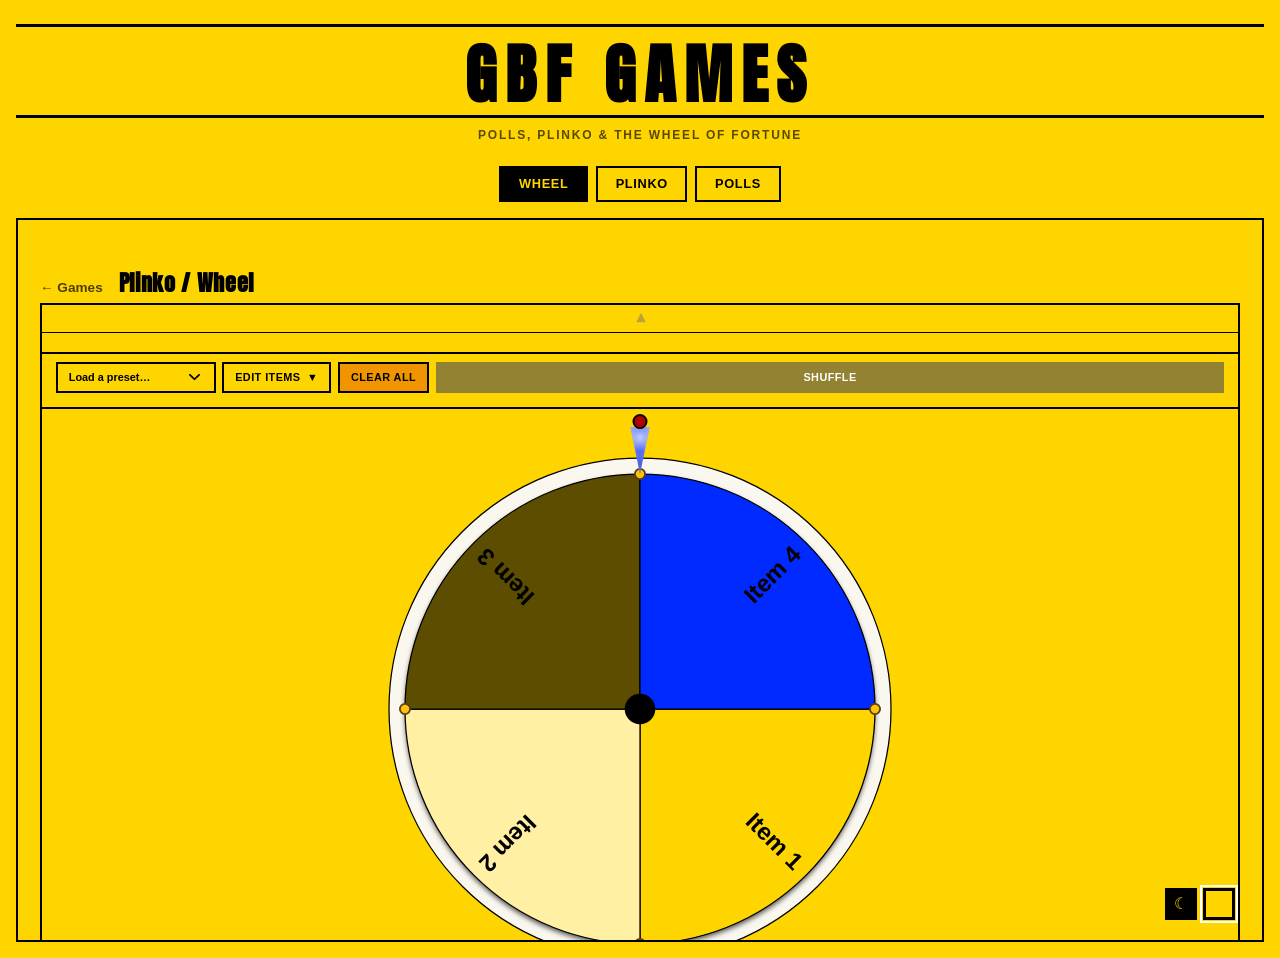
<file: games/index.html>
<!DOCTYPE html>
<html lang="en">
<head>
<meta charset="UTF-8">
<meta name="viewport" content="width=device-width, initial-scale=1.0">
<title>GBF Games</title>
<link href="https://fonts.googleapis.com/css2?family=Anton&family=EB+Garamond:ital,wght@0,500;0,700;1,600&display=swap" rel="stylesheet">
<link rel="stylesheet" href="styles.css?v=2">
</head>
<body>
  <header class="hub-header">
    <div class="hub-marquee"><span>GBF GAMES</span></div>
    <p class="hub-subtitle">Polls, Plinko &amp; the Wheel of Fortune</p>
  </header>

  <nav class="hub-tabs" id="hub-tabs">
    <button type="button" class="hub-tab active" data-game="wheel">Wheel</button>
    <button type="button" class="hub-tab" data-game="plinko">Plinko</button>
    <button type="button" class="hub-tab" data-game="polls">Polls</button>
  </nav>

  <main class="hub-frame-wrap">
    <iframe id="frame-wheel" class="hub-frame active" title="Wheel of Fortune"></iframe>
    <iframe id="frame-plinko" class="hub-frame" title="Plinko"></iframe>
    <iframe id="frame-polls" class="hub-frame" title="Polls"></iframe>
  </main>

  <script src="app.js?v=2"></script>
</body>
</html>
</file>
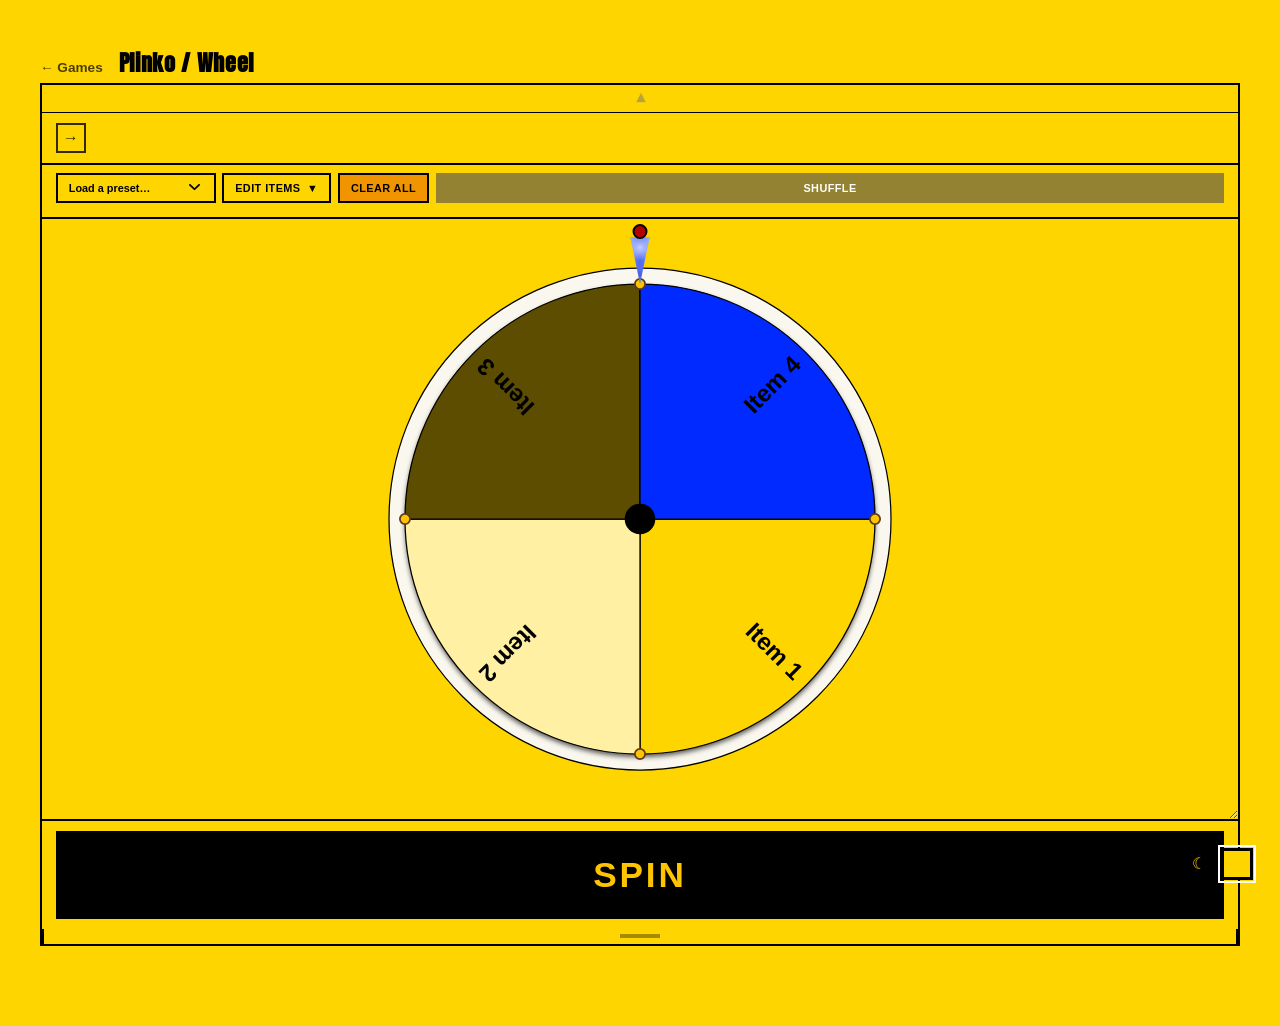
<file: games/plinko-wheel/index.html>
<!DOCTYPE html>
<html lang="en">
<head>
  <meta charset="UTF-8" />
  <meta name="viewport" content="width=device-width, initial-scale=1.0" />
  <title>Plinko / Wheel &mdash; GBF Games</title>
  <meta name="theme-color" id="theme-color-meta" content="#fcf811">
  <link href="https://fonts.googleapis.com/css2?family=Anton&family=EB+Garamond:ital,wght@0,500;0,700;1,600&display=swap" rel="stylesheet">
  <link rel="stylesheet" href="styles.css?v=2">
</head>
<body>
<div class="theme-switcher" id="theme-switcher">
  <button class="theme-dark-btn" id="dark-toggle" title="Toggle dark mode">☾</button>
  <div class="theme-swatch-current" id="theme-current" title="Change color"></div>
  <div class="theme-options" id="theme-options">
    <div class="theme-swatch" data-theme="white"      style="background:#ffffff" title="White"></div>
    <div class="theme-swatch" data-theme="offwhite"   style="background:#fafcc4" title="Off White"></div>
    <div class="theme-swatch" data-theme="wrinkled"   style="background:#f0ead6" title="Wrinkled Paper"></div>
    <div class="theme-swatch" data-theme="newspaper"  style="background:#e8e4d2" title="Newspaper"></div>
    <div class="theme-swatch" data-theme="lightpink"  style="background:#ffd1e8" title="Light Pink"></div>
    <div class="theme-swatch" data-theme="yellow"     style="background:#fcf811" title="Acid Yellow"></div>
    <div class="theme-swatch" data-theme="juicyyellow" style="background:#ffd500" title="Juicy Yellow"></div>
    <div class="theme-swatch" data-theme="grey"       style="background:#b8c4c6" title="Grey"></div>
    <div class="theme-swatch" data-theme="green"      style="background:#39ff14" title="Acid Green"></div>
    <div class="theme-swatch" data-theme="emerald"    style="background:#10b981" title="Emerald Green"></div>
    <div class="theme-swatch" data-theme="cyan"       style="background:#0abab5" title="Tiffany Blue"></div>
    <div class="theme-swatch" data-theme="pink"       style="background:#fc16ac" title="Acid Pink"></div>
  </div>
</div>

<div class="container">
  <header class="games-header">
    <a href="../index.html" class="games-back-link" target="_top">&larr; Games</a>
    <h1 class="games-page-title">Plinko / Wheel</h1>
  </header>

  <!-- DROP GAME -->
  <div class="card" id="plinko-card">
    <div class="card-body">
      <button type="button" id="plinko-toggle-btn" class="rotation-toggle-btn plinko-toggle-btn open">
        <span class="rotation-toggle-arrow">&#9660;</span>
      </button>
      <div id="plinko-panel" class="rotation-panel open">
        <div class="plinko-controls">
          <div id="plinko-mode-controls" class="plinko-mode-controls">
            <label class="plinko-restaurant-toggle">
              <input type="checkbox" id="plinko-restaurant-mode">
              Restaurant Picker
            </label>
            <div class="plinko-control-group">
              <span class="plinko-controls-label">Colors</span>
              <input type="range" id="plinko-colors-slider" class="plinko-slider" min="1" max="0" value="0">
              <span id="plinko-colored-count" class="plinko-slot-count"></span>
            </div>
            <div class="plinko-control-group">
              <span class="plinko-controls-label">Balls</span>
              <input type="range" id="plinko-balls-slider" class="plinko-slider" min="1" max="12" value="1">
              <span id="plinko-ball-count" class="plinko-slot-count"></span>
            </div>
            <span class="plinko-payout-preview" id="plinko-debug-gold" title="Gold payout for the current Colors/Balls setting"></span>
            <span class="plinko-clock" id="plinko-clock" title="Time left this round">3:00</span>
            <span class="plinko-gold-count" id="plinko-gold-count" title="Golden balls won this session">&#x1F7E1; 0</span>
            <button type="button" class="plinko-trophy-btn" id="plinko-trophy-btn" title="High Scores" onclick="openPlinkoLeaderboard()">&#127942;</button>
            <button type="button" id="plinko-restart-btn" class="plinko-restart-btn" title="Restart board">&#8635;</button>
          </div>
          <button type="button" id="game-mode-toggle-btn" class="game-mode-toggle-btn" title="Wheel">&#8594;</button>
        </div>
        <div class="wheel-controls" id="wheel-controls">
          <div class="wheel-accessory-row">
            <select id="wheel-preset-select" class="wheel-preset-select">
              <option value="">Load a preset…</option>
              <optgroup label="Built-in">
                <option value="restaurants">Restaurant Picker</option>
                <option value="foodPopular">Food: Popular Picks</option>
                <option value="foodMeat">Food: Meat Types</option>
                <option value="event">Event</option>
                <option value="names">Names</option>
              </optgroup>
              <optgroup label="My Presets" id="wheel-preset-custom-group"></optgroup>
            </select>
            <button type="button" id="wheel-edit-toggle-btn" class="wheel-accessory-btn wheel-edit-toggle-btn">
              Edit Items <span class="rotation-toggle-arrow">&#9660;</span>
            </button>
            <button type="button" id="wheel-clear-btn" class="wheel-accessory-btn">Clear All</button>
            <button type="button" id="wheel-shuffle-btn" class="wheel-accessory-btn">Shuffle</button>
          </div>
          <div class="rotation-panel wheel-edit-panel" id="wheel-edit-panel">
            <div class="wheel-preset-actions">
              <button type="button" id="wheel-save-preset-btn" class="btn-secondary" disabled>Save</button>
              <button type="button" id="wheel-save-new-preset-btn" class="btn-secondary">Save As New…</button>
              <button type="button" id="wheel-delete-preset-btn" class="btn-secondary" disabled>Delete</button>
            </div>
            <form id="wheel-item-form" class="wheel-item-form">
              <input type="text" id="wheel-item-input" placeholder="Add an item…" maxlength="40">
              <button type="submit" class="btn-secondary">Add</button>
            </form>
            <div id="wheel-item-list" class="wheel-item-list"></div>
          </div>
        </div>
        <div class="plinko-board" id="plinko-board">
          <canvas id="plinko-canvas"></canvas>
          <div class="plinko-comment" id="plinko-comment"></div>
          <div class="plinko-gold-flash-board" id="plinko-gold-flash-board"></div>
        </div>
        <div class="plinko-board wheel-board" id="wheel-board">
          <div class="wheel-canvas-wrap" id="wheel-canvas-wrap">
            <canvas id="wheel-canvas"></canvas>
            <div class="wheel-pointer" aria-hidden="true"></div>
          </div>
          <div class="wheel-confetti" id="wheel-confetti"></div>
          <div class="wheel-result" id="wheel-result"></div>
        </div>
        <div class="wheel-spin-bar" id="wheel-spin-bar">
          <span id="wheel-only-controls" class="wheel-only-controls">
            <button type="button" id="wheel-spin-btn" class="wheel-spin-btn">Spin</button>
          </span>
        </div>
        <div class="resize-grip" id="plinko-board-grip" title="Drag to resize"></div>
        <div id="plinko-restaurant-legend" class="rotation-panel"></div>
      </div>
    </div>
  </div>
</div>

<div class="lightbox plinko-gameover-lightbox" id="plinko-gameover-lightbox">
  <div class="plinko-gameover-box" onclick="event.stopPropagation()">
    <button class="lightbox-close" onclick="closePlinkoGameOver()">&times;</button>
    <div class="plinko-gameover-title" id="plinko-gameover-title">TIME'S UP!</div>
    <div class="plinko-gameover-score" id="plinko-gameover-score-row">Score: <span id="plinko-gameover-score">0</span></div>
    <div id="plinko-gameover-entry">
      <label class="plinko-gameover-label" for="plinko-gameover-initials">Enter your initials</label>
      <input type="text" id="plinko-gameover-initials" class="plinko-gameover-initials" maxlength="3" autocomplete="off" autocapitalize="characters" placeholder="AAA">
      <div class="plinko-gameover-actions">
        <button type="button" class="btn-primary" id="plinko-gameover-submit-btn" onclick="submitPlinkoScore()">Submit</button>
        <button type="button" class="btn-secondary" onclick="closePlinkoGameOver()">Skip</button>
      </div>
    </div>
    <div class="plinko-leaderboard" id="plinko-leaderboard" style="display:none">
      <div class="plinko-leaderboard-title">&#127942; Top 10</div>
      <ol id="plinko-leaderboard-list"></ol>
    </div>
  </div>
</div>

<script src="config.js?v=2"></script>
<script src="plinko-comments.js?v=2"></script>
<script src="app.js?v=2"></script>
</body>
</html>
</file>
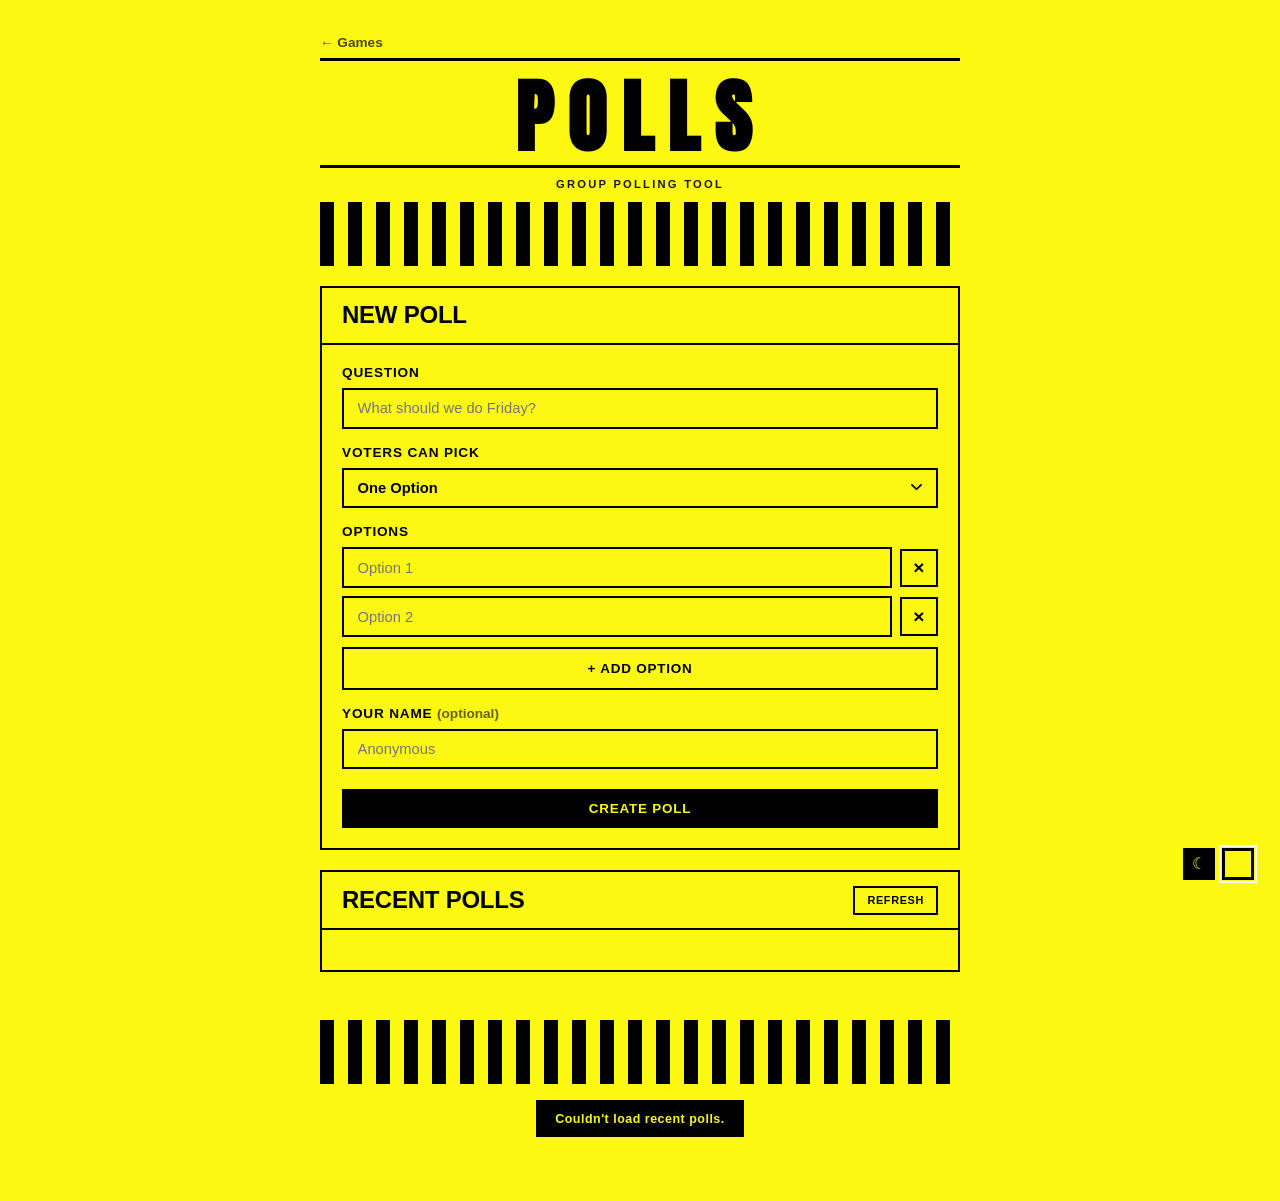
<file: games/polls/index.html>
<!DOCTYPE html>
<html lang="en">
<head>
  <meta charset="UTF-8" />
  <meta name="viewport" content="width=device-width, initial-scale=1.0" />
  <title>::::/ Polls /::: GBF :::://///</title>
  <meta name="theme-color" id="theme-color-meta" content="#fcf811">
  <link rel="preconnect" href="https://fonts.googleapis.com">
  <link rel="preconnect" href="https://fonts.gstatic.com" crossorigin>
  <link href="https://fonts.googleapis.com/css2?family=Anton&family=EB+Garamond:ital,wght@0,500;0,700;1,600&display=swap" rel="stylesheet">
  <link rel="stylesheet" href="styles.css?v=2">
</head>
<body>

<div class="theme-switcher" id="theme-switcher">
  <button class="theme-dark-btn" id="dark-toggle" title="Toggle dark mode">☾</button>
  <div class="theme-swatch-current" id="theme-current" title="Change color"></div>
  <div class="theme-options" id="theme-options">
    <div class="theme-swatch" data-theme="yellow" style="background:#fcf811" title="Acid Yellow"></div>
    <div class="theme-swatch" data-theme="green"  style="background:#39ff14" title="Acid Green"></div>
    <div class="theme-swatch" data-theme="pink"   style="background:#fc16ac" title="Acid Pink"></div>
    <div class="theme-swatch" data-theme="lightpink" style="background:#ffd1e8" title="Light Pink"></div>
    <div class="theme-swatch" data-theme="cyan"   style="background:#04f2d6" title="Cyan"></div>
    <div class="theme-swatch" data-theme="white"    style="background:#ffffff" title="White"></div>
    <div class="theme-swatch" data-theme="offwhite" style="background:#fafcc4" title="Off White"></div>
    <div class="theme-swatch" data-theme="grey"     style="background:#b8c4c6" title="Grey"></div>
  </div>
</div>

<div class="container">

  <a href="../index.html" class="games-back-link" target="_top">&larr; Games</a>
  <header>
    <div class="marquee-sign"><span class="marquee-friday-text">Polls</span></div>
    <p class="site-label">Group Polling Tool</p>
  </header>

  <div class="stripe-divider" aria-hidden="true"></div>

  <div class="mock-banner hidden" id="mock-banner">
    Running in demo mode &mdash; no Google Sheet configured yet. See <code>config.js</code>.
  </div>

  <!-- CREATE POLL -->
  <div class="card" id="create-view">
    <div class="card-header">
      <h2>New Poll</h2>
    </div>
    <div class="card-body">
      <form id="create-form">
        <div class="field-group">
          <label class="field-label" for="question-input">Question</label>
          <input type="text" id="question-input" placeholder="What should we do Friday?" required maxlength="200" />
        </div>

        <div class="field-group">
          <label class="field-label" for="vote-type-input">Voters Can Pick</label>
          <select id="vote-type-input">
            <option value="single">One Option</option>
            <option value="multi">Multiple Options</option>
          </select>
        </div>

        <div class="field-group">
          <span class="field-label">Options</span>
          <div id="options-list" class="options-list"></div>
          <button type="button" id="add-option-btn" class="btn btn-secondary" style="margin-top:0.6rem">+ Add Option</button>
        </div>

        <div class="field-group">
          <label class="field-label" for="creator-input">Your Name <span class="field-optional">(optional)</span></label>
          <input type="text" id="creator-input" placeholder="Anonymous" maxlength="60" />
        </div>

        <button type="submit" class="btn btn-primary">Create Poll</button>
      </form>
    </div>
  </div>

  <!-- RECENT POLLS -->
  <div class="card" id="recent-view">
    <div class="card-header">
      <h2>Recent Polls</h2>
      <button type="button" id="refresh-recent-btn" class="btn-secondary-sm">Refresh</button>
    </div>
    <div class="card-body">
      <ul id="recent-list" class="recent-list"></ul>
      <div class="placeholder" id="recent-empty" style="display:none">No polls yet &mdash; create the first one above.</div>
    </div>
  </div>

  <!-- SINGLE POLL: VOTE / RESULTS -->
  <div class="card hidden" id="poll-view">
    <div class="card-header">
      <h2 id="poll-question">Loading&hellip;</h2>
      <button type="button" id="back-btn" class="btn-secondary-sm">&larr; All Polls</button>
    </div>
    <div class="card-body">
      <p id="poll-meta" class="poll-meta"></p>

      <div id="share-row" class="share-row hidden">
        <input type="text" id="share-link-input" class="share-link-input" readonly />
        <button type="button" id="share-btn" class="btn-secondary-sm">Copy</button>
      </div>

      <form id="vote-form" class="hidden">
        <div id="vote-options" class="vote-options"></div>
        <button type="submit" class="btn btn-primary">Submit Vote</button>
      </form>

      <div id="results-view" class="results-view hidden">
        <div id="results-list" class="results-list"></div>
        <p id="results-total" class="results-total"></p>
        <div class="poll-actions">
          <button type="button" id="close-poll-btn" class="btn btn-secondary">Close Poll</button>
        </div>
      </div>

      <div class="placeholder" id="poll-not-found" style="display:none">Poll not found. It may still be syncing &mdash; try refreshing in a moment.</div>
    </div>
  </div>

  <footer>
    <div class="footer-stripe" aria-hidden="true"></div>
    <span id="toast" class="toast hidden"></span>
  </footer>

</div>

<script src="config.js"></script>
<script src="app.js?v=2"></script>
</body>
</html>
</file>
<file: games/styles.css>
:root {
  /* Defaults for a direct visit; both get overwritten immediately once an
     embedded game reports its actual theme (see games/app.js's "gbf-theme"
     message listener) so the hub's own chrome -- not just whichever game
     is currently open -- follows the same theme/dark-mode state. */
  --bg:  #fcf811;
  --ink: #000000;
}

* { box-sizing: border-box; margin: 0; padding: 0; }

html, body { height: 100%; }

body {
  font-family: -apple-system, BlinkMacSystemFont, "Segoe UI", sans-serif;
  background: var(--bg);
  color: var(--ink);
  display: flex;
  flex-direction: column;
  transition: background-color 0.15s ease, color 0.15s ease;
}

.hub-header {
  text-align: center;
  padding: 1.5rem 1rem 0.5rem;
}

.hub-marquee {
  display: flex;
  justify-content: center;
  padding: 1rem 0 0.5rem;
  border-top: 3px solid var(--ink);
  border-bottom: 3px solid var(--ink);
}

.hub-marquee span {
  font-family: "Anton", "Helvetica Neue", Helvetica, Arial, sans-serif;
  font-size: clamp(2.2rem, 10vw, 4rem);
  font-weight: 900;
  letter-spacing: 0.14em;
  line-height: 1;
}

.hub-subtitle {
  margin-top: 0.6rem;
  font-size: 0.75rem;
  font-weight: 700;
  letter-spacing: 0.15em;
  text-transform: uppercase;
  opacity: 0.65;
}

.hub-tabs {
  display: flex;
  justify-content: center;
  gap: 0.5rem;
  padding: 1rem 1rem 0;
}

.hub-tab {
  background: transparent;
  border: 2px solid var(--ink);
  color: var(--ink);
  font-weight: 800;
  font-size: 0.8rem;
  letter-spacing: 0.05em;
  text-transform: uppercase;
  padding: 0.55rem 1.1rem;
  cursor: pointer;
  font-family: inherit;
}

.hub-tab:hover { opacity: 0.8; }

.hub-tab.active {
  background: var(--ink);
  color: var(--bg);
}

.hub-frame-wrap {
  flex: 1;
  padding: 1rem;
}

.hub-frame {
  display: none;
  width: 100%;
  height: calc(100vh - 11rem);
  min-height: 480px;
  border: 2px solid var(--ink);
  background: var(--bg);
}

.hub-frame.active { display: block; }
</file>
<file: games/plinko-wheel/styles.css>
:root {
      --accent:      #fcf811;
      --bg:          #fcf811;
      --ink:         #000000;
      --surface:     #ffffff;
      --surface-2:   #f0faf4;
      --border:      #000000;
      --border-2:    #000000;
      --yellow:      #000000;
      --yellow-dim:  rgba(0,0,0,0.06);
      --yellow-glow: rgba(0,0,0,0.12);
      --gold:        #000000;
      --text:        #000000;
      --text-muted:  #1a1a1a;
      --text-dim:    #444444;
      --red:         #cc0000;
      --red-dim:     rgba(204,0,0,0.08);
      --green:       #007a30;
      --card-bg:     #ffffff;
    }
    [data-theme="white"]       { --accent: #ffffff; --bg: #ffffff; }
    [data-theme="offwhite"]    { --accent: #fafcc4; --bg: #fafcc4; }
    [data-theme="wrinkled"]    { --accent: #f0ead6; --bg: #f0ead6; }
    [data-theme="newspaper"]   { --accent: #e8e4d2; --bg: #e8e4d2; }
    [data-theme="lightpink"]   { --accent: #ffd1e8; --bg: #ffd1e8; }
    [data-theme="yellow"]      { --accent: #fcf811; --bg: #fcf811; }
    [data-theme="juicyyellow"] { --accent: #ffd500; --bg: #ffd500; }
    [data-theme="grey"]        { --accent: #b8c4c6; --bg: #b8c4c6; }
    [data-theme="green"]       { --accent: #39ff14; --bg: #39ff14; }
    [data-theme="emerald"]     { --accent: #10b981; --bg: #10b981; }
    [data-theme="cyan"]        { --accent: #0abab5; --bg: #0abab5; }
    [data-theme="pink"]        { --accent: #fc16ac; --bg: #fc16ac; }
    body.dark[data-theme="white"],
    body.dark[data-theme="offwhite"],
    body.dark[data-theme="wrinkled"],
    body.dark[data-theme="newspaper"],
    body.dark[data-theme="lightpink"],
    body.dark[data-theme="yellow"],
    body.dark[data-theme="juicyyellow"],
    body.dark[data-theme="grey"],
    body.dark[data-theme="green"],
    body.dark[data-theme="emerald"],
    body.dark[data-theme="cyan"],
    body.dark[data-theme="pink"] { --bg: #3a3a3a; }

    /* Textured background swatches -- grain/paper is a background-image
       layered over the flat --bg color, so it survives dark-mode's --bg
       override too (image sits independently of the color variable). */
    body[data-theme="newspaper"] {
      background-image:
        url("data:image/svg+xml,%3Csvg xmlns='http://www.w3.org/2000/svg' width='140' height='140'%3E%3Cfilter id='n'%3E%3CfeTurbulence type='fractalNoise' baseFrequency='0.9' numOctaves='2' stitchTiles='stitch'/%3E%3CfeColorMatrix type='matrix' values='0 0 0 0 0 0 0 0 0 0 0 0 0 0 0 0 0 0 0.28 0'/%3E%3C/filter%3E%3Crect width='100%25' height='100%25' filter='url(%23n)'/%3E%3C/svg%3E"),
        repeating-radial-gradient(circle at 0 0, rgba(0,0,0,0.05) 0, rgba(0,0,0,0.05) 1px, transparent 1px, transparent 4px);
      background-repeat: repeat, repeat;
    }
    body[data-theme="wrinkled"] {
      background-image:
        url("data:image/svg+xml,%3Csvg xmlns='http://www.w3.org/2000/svg' width='140' height='140'%3E%3Cfilter id='n'%3E%3CfeTurbulence type='fractalNoise' baseFrequency='0.75' numOctaves='4' stitchTiles='stitch'/%3E%3CfeColorMatrix type='matrix' values='0 0 0 0 0 0 0 0 0 0 0 0 0 0 0 0 0 0 0.22 0'/%3E%3C/filter%3E%3Crect width='100%25' height='100%25' filter='url(%23n)'/%3E%3C/svg%3E"),
        radial-gradient(ellipse 60% 40% at 15% 20%, rgba(0,0,0,0.06), transparent 60%),
        radial-gradient(ellipse 50% 35% at 85% 15%, rgba(0,0,0,0.05), transparent 60%),
        radial-gradient(ellipse 70% 45% at 30% 85%, rgba(0,0,0,0.06), transparent 60%),
        radial-gradient(ellipse 55% 40% at 80% 75%, rgba(0,0,0,0.05), transparent 60%);
      background-repeat: repeat, no-repeat, no-repeat, no-repeat, no-repeat;
    }
    body.dark {
      --bg:          #3a3a3a;
      background-image:
        url("data:image/svg+xml,%3Csvg xmlns='http://www.w3.org/2000/svg' width='140' height='140'%3E%3Cfilter id='n'%3E%3CfeTurbulence type='fractalNoise' baseFrequency='0.85' numOctaves='3' stitchTiles='stitch'/%3E%3CfeColorMatrix type='matrix' values='0 0 0 0 0 0 0 0 0 0 0 0 0 0 0 0 0 0 0.45 0'/%3E%3C/filter%3E%3Crect width='100%25' height='100%25' filter='url(%23n)'/%3E%3C/svg%3E");
      background-repeat: repeat;
      --ink:         var(--accent);
      --surface:     #111111;
      --surface-2:   #1a1a1a;
      --border:      var(--accent);
      --border-2:    var(--accent);
      --yellow:      var(--accent);
      --yellow-dim:  rgba(255,255,255,0.06);
      --yellow-glow: rgba(255,255,255,0.12);
      --gold:        var(--accent);
      --text:        var(--accent);
      --text-muted:  var(--accent);
      --text-dim:    var(--accent);
      --red:         #ff4444;
      --red-dim:     rgba(255,68,68,0.12);
      --green:       #00cc55;
      --card-bg:     #111111;
    }

    * { box-sizing: border-box; margin: 0; padding: 0; border-radius: 0 !important; }
    * { box-shadow: none !important; }

    /* ── Access gate ── */
    .gate-overlay {
      position: fixed;
      inset: 0;
      z-index: 5000;
      background-color: var(--accent);
      background-image: repeating-linear-gradient(
        45deg,
        #000 0px, #000 22px,
        var(--accent) 22px, var(--accent) 48px
      );
      display: flex;
      align-items: center;
      justify-content: center;
      padding: 1.5rem;
    }
    .gate-overlay.hidden { display: none; }
    .gate-box {
      max-width: 420px;
      width: 100%;
      background: var(--bg);
      border: 3px solid #000;
      padding: 2.25rem 1.75rem;
      text-align: center;
      font-family: -apple-system, BlinkMacSystemFont, "Segoe UI", sans-serif;
    }
    .gate-label {
      font-size: 0.7rem;
      font-weight: 900;
      letter-spacing: 0.2em;
      text-transform: uppercase;
      color: #000;
      opacity: 0.7;
      margin-bottom: 1rem;
    }
    .gate-question {
      font-size: 1.15rem;
      font-weight: 800;
      color: #000;
      margin-bottom: 1.25rem;
      line-height: 1.4;
    }
    .gate-box-wide { max-width: 560px; }
    .gate-otp {
      display: grid;
      grid-template-columns: repeat(10, 1fr);
      gap: 0.3rem;
      max-width: 22rem;
      margin: 0 auto;
    }
    #gate-otp .gate-otp-cell {
      width: 100%;
      height: 2.1rem;
      border: 2px solid #000;
      background: var(--bg);
      color: #000;
      font-family: "Courier New", Courier, monospace;
      font-size: 1.05rem;
      font-weight: 900;
      text-align: center;
      text-transform: uppercase;
      outline: none;
      padding: 0;
    }
    #gate-otp .gate-otp-cell:focus { background: color-mix(in srgb, var(--accent) 60%, #fff); }
    .gate-error {
      color: var(--red);
      font-size: 0.8rem;
      font-weight: 700;
      margin-top: 0.65rem;
    }
    body.dark .gate-box { border-color: var(--ink); }
    body.dark .gate-label,
    body.dark .gate-question,
    body.dark #gate-otp .gate-otp-cell { color: var(--ink); }
    body.dark #gate-otp .gate-otp-cell { border-color: var(--ink); }
    body.dark #gate-otp .gate-otp-cell:focus { background: #1a1a00; }

    body {
      font-family: -apple-system, BlinkMacSystemFont, "Segoe UI", sans-serif;
      background: var(--bg);
      color: var(--text);
      min-height: 100vh;
      padding: 2rem 1rem 4rem;
      font-size: 1.25rem;
    }

    .container { max-width: 1200px; margin: 0 auto; }

    /* ── Header ── */
    header {
      text-align: center;
      margin-bottom: 0;
      padding-bottom: 0;
    }

    /* ── Lightbulb marquee ── */
    .marquee-sign {
      display: flex;
      justify-content: center;
      margin-bottom: 1.25rem;
      padding: 1rem 0 0.5rem;
      border-top: 3px solid #000;
      border-bottom: 3px solid #000;
    }
    .marquee-friday-text {
      font-size: clamp(2.5rem, 12vw, 5rem);
      font-weight: 900;
      letter-spacing: 0.18em;
      text-transform: uppercase;
      color: #000;
      line-height: 1;
    }

    .site-label {
      font-size: 0.95rem;
      font-weight: 700;
      letter-spacing: 0.2em;
      text-transform: uppercase;
      color: var(--text-muted);
      margin-bottom: 0.75rem;
    }

    header h1 {
      font-size: 2rem;
      font-weight: 800;
      letter-spacing: -0.02em;
      color: var(--text);
      line-height: 1;
      margin-bottom: 1rem;
    }

    .header-body {
      display: flex;
      align-items: stretch;
      gap: 0;
      border: 2px solid #000;
    }

    .header-left {
      flex: 1;
      display: flex;
      flex-direction: column;
      justify-content: center;
      padding: 1.25rem 1.5rem;
      border-right: 2px solid #000;
      gap: 0.4rem;
      position: relative;
      overflow: hidden;
    }

    .confetti-piece {
      position: absolute;
      top: 0;
      left: 0;
      z-index: 5;
      pointer-events: none;
      border-radius: 1px !important;
    }

    .header-left .site-label { margin-bottom: 0; }

    .big-date {
      font-size: clamp(2.2rem, 5vw, 3.9rem);
      font-weight: 900;
      letter-spacing: -0.03em;
      text-transform: uppercase;
      color: #000;
      line-height: 1.15;
    }
    .big-date-year {
      display: block;
      font-size: clamp(3.4rem, 8vw, 6.3rem);
      font-weight: 900;
      letter-spacing: -0.04em;
      line-height: 1;
      color: #000;
    }

    .order-countdown {
      display: flex;
      align-items: stretch;
      background: #000;
      color: var(--accent);
      border-bottom: 2px solid #000;
      font-family: "Courier New", Courier, monospace;
    }
    .order-countdown.closed {
      justify-content: center;
      padding: 0.75rem 1rem;
      font-weight: 900;
      font-size: 0.85rem;
      letter-spacing: 0.22em;
      text-transform: uppercase;
    }
    .countdown-label {
      padding: 0.6rem 1rem;
      font-size: 1.3rem;
      font-weight: 900;
      letter-spacing: 0.16em;
      text-transform: uppercase;
      border-right: 2px solid var(--accent);
      display: flex;
      flex-direction: column;
      align-items: center;
      justify-content: center;
      white-space: nowrap;
      opacity: 0.85;
      line-height: 1.3;
    }
    .countdown-label-time {
      font-size: 1.3rem;
      letter-spacing: 0.08em;
      cursor: pointer;
      border-bottom: 1px dashed color-mix(in srgb, var(--accent) 50%, transparent);
    }
    .countdown-time-input {
      background: transparent;
      border: none;
      border-bottom: 1px solid var(--accent);
      color: var(--accent);
      font-family: "Helvetica Neue", Helvetica, Arial, sans-serif;
      font-size: 1rem;
      font-weight: 900;
      width: 5ch;
      text-align: center;
      outline: none;
    }
    .countdown-units {
      display: flex;
      flex: 1;
      align-items: center;
      justify-content: center;
      gap: 0;
      padding: 0.5rem 0.75rem;
    }
    .countdown-unit {
      display: flex;
      flex-direction: column;
      align-items: center;
    }
    .countdown-sep {
      font-size: clamp(2rem, 7vw, 3rem);
      font-weight: 900;
      font-family: "Helvetica Neue", Helvetica, Arial, sans-serif;
      line-height: 1;
      padding: 0 0.15rem;
      padding-bottom: 1rem;
      opacity: 0.6;
    }
    .countdown-num {
      font-size: clamp(2rem, 7vw, 3rem);
      font-weight: 900;
      line-height: 1;
      letter-spacing: 0.04em;
      font-family: "Helvetica Neue", Helvetica, Arial, sans-serif;
    }
    .countdown-unit-label {
      font-size: 0.7rem;
      font-weight: 700;
      letter-spacing: 0.2em;
      text-transform: uppercase;
      opacity: 0.6;
      margin-top: 0.3rem;
    }

    .calendar-col {
      display: flex;
      flex-direction: column;
      min-width: 200px;
      flex-shrink: 0;
      align-self: stretch;
    }
    .friday-calendar {
      display: none;
      flex: 1;
      flex-direction: column;
      overflow: hidden;
    }
    .rotation-toggle-btn {
      display: flex;
      align-items: center;
      justify-content: space-between;
      gap: 0.5rem;
      background: var(--bg);
      color: #000;
      border: none;
      border-top: 2px solid #000;
      font-weight: 900;
      font-size: 0.72rem;
      letter-spacing: 0.08em;
      text-transform: uppercase;
      padding: 0.55rem 0.85rem;
      cursor: pointer;
      font-family: inherit;
    }
    .rotation-toggle-btn:hover { opacity: 0.85; }
    .override-restaurant-btn {
      display: flex;
      align-items: center;
      justify-content: center;
      gap: 0.4rem;
      width: 100%;
      background: #000;
      color: var(--accent);
      border: none;
      font-weight: 900;
      font-size: 0.68rem;
      letter-spacing: 0.06em;
      text-transform: uppercase;
      padding: 0.5rem 0.85rem;
      cursor: pointer;
      font-family: inherit;
    }
    .override-restaurant-btn:hover {
      color: #000;
      background-color: var(--accent);
      background-image: repeating-linear-gradient(
        45deg,
        #000 0px, #000 6px,
        var(--accent) 6px, var(--accent) 14px
      );
    }
    .rotation-toggle-arrow { transition: transform 0.2s ease; display: inline-block; }
    .rotation-toggle-btn.open .rotation-toggle-arrow { transform: rotate(180deg); }
    .rotation-panel {
      max-height: 0;
      overflow: hidden;
      transition: max-height 0.25s ease;
    }
    .rotation-panel.open { max-height: 200rem; border-top: 1px solid #000; }
    .rotation-row {
      display: flex;
      align-items: center;
      gap: 0.5rem;
      padding: 0.4rem 0.75rem;
      border-bottom: 1px solid #000;
      font-size: 0.82rem;
      font-weight: 700;
      cursor: pointer;
      transition: background 0.1s, color 0.1s;
    }
    .rotation-row:hover { background: #000; color: var(--accent); }
    .rotation-row:hover .rotation-idx { opacity: 0.7; color: inherit; }
    .rotation-row:hover .rotation-cuisine { color: inherit; border-color: var(--accent); }
    .rotation-row:last-child { border-bottom: none; }
    .rotation-row-current {
      background: var(--bg);
      color: var(--text);
      border: 2px solid #000;
      margin: -1px 0;
    }
    .rotation-idx {
      opacity: 0.5;
      font-family: "Courier New", Courier, monospace;
      width: 1.5rem;
      flex-shrink: 0;
      overflow: hidden;
      display: inline-block;
    }
    .rotation-name { flex: 1; }
    .rotation-cuisine {
      font-size: 0.68rem;
      font-weight: 900;
      letter-spacing: 0.05em;
      text-transform: uppercase;
      color: var(--text-dim);
      border: 1px solid #000;
      padding: 0.1rem 0.4rem;
      flex-shrink: 0;
    }
    /* Food Chart row -- a black star bullet instead of a number badge
       marks it as a tool, not another restaurant in the list. */
    /* Courier New (the numbered rows' font) doesn't have a proper black
       star glyph -- it was falling back to a different font just for this
       character, which rendered wider than the fixed 1.5rem slot and
       pushed "Food Chart" out of alignment with the restaurant names
       above it. A normal system font renders it at a predictable width. */
    .rotation-star {
      opacity: 1;
      color: #000;
      font-size: 0.9rem;
      font-family: -apple-system, BlinkMacSystemFont, "Segoe UI", sans-serif;
    }
    .rotation-row:hover .rotation-star { color: inherit; }
    body.dark .rotation-star { color: var(--ink); }
    /* A small striped badge sits where a cuisine tag would on a normal
       row (same size class), instead of a stripe flag stretched across
       the whole row -- same "this is different" signal, without
       overwhelming the row. Sized to about 6 characters' width, same
       padding/border as .rotation-cuisine so it lines up visually. */
    .rotation-cuisine-stripes {
      width: 3.4em;
      height: 0.9rem;
      padding: 0.1rem 0;
      box-sizing: content-box;
      background-image: repeating-linear-gradient(45deg,
        #000 0px, #000 3px,
        transparent 3px, transparent 8px);
    }
    .rotation-row-foodchart:hover .rotation-cuisine-stripes {
      background-image: repeating-linear-gradient(45deg,
        var(--accent) 0px, var(--accent) 3px,
        transparent 3px, transparent 8px);
    }
    body.dark .rotation-cuisine-stripes {
      background-image: repeating-linear-gradient(45deg,
        var(--ink) 0px, var(--ink) 3px,
        transparent 3px, transparent 8px);
    }
    /* Closes the whole slidedown back up -- last row, full width, styled
       distinctly from the clickable rows above it. */
    .rotation-back-to-top {
      display: block;
      width: 100%;
      background: var(--bg);
      border: none;
      padding: 0.5rem 0.75rem;
      font-size: 0.75rem;
      font-weight: 900;
      letter-spacing: 0.04em;
      text-transform: uppercase;
      color: var(--text-muted);
      cursor: pointer;
      font-family: inherit;
      transition: background 0.1s, color 0.1s;
    }
    .rotation-back-to-top:hover { background: #000; color: var(--accent); }
    body.dark .rotation-back-to-top:hover { background: var(--ink); color: var(--bg); }
    .fcal-row {
      display: flex;
      align-items: center;
      flex: 1;
      border-bottom: 1px solid #000;
      font-size: 1rem;
      font-weight: 700;
      letter-spacing: 0.02em;
    }
    .fcal-row:last-child { border-bottom: none; }
    .fcal-date {
      width: 5rem;
      flex-shrink: 0;
      padding: 0.5rem 0.7rem;
      border-right: 1px solid #000;
      text-transform: uppercase;
      white-space: nowrap;
    }
    .fcal-name {
      padding: 0.5rem 0.75rem;
      color: var(--text-muted);
      font-weight: 600;
      line-height: 1.3;
    }
    .fcal-current {
      background: #000;
      color: var(--accent);
    }
    .fcal-current .fcal-date { border-right-color: #333; }
    .fcal-current .fcal-name { color: var(--accent); }
    .fcal-override-flag { position: relative; color: var(--red); cursor: help; }
    /* Real floating tooltip (JS-positioned, appended to <body>) instead of a
       CSS ::after -- .friday-calendar has overflow:hidden, which was
       clipping the old absolutely-positioned tooltip at the container edge. */
    #override-flag-tooltip {
      display: none;
      position: fixed;
      background: #000;
      color: var(--accent);
      font-size: 0.68rem;
      font-weight: 600;
      line-height: 1.4;
      letter-spacing: 0.01em;
      padding: 0.5rem 0.75rem;
      width: max-content;
      max-width: 200px;
      white-space: normal;
      text-align: center;
      border: 1px solid var(--accent);
      z-index: 500;
      pointer-events: none;
    }

    .restaurant-badge {
      background: #000;
      color: var(--accent);
      font-weight: 900;
      font-size: 2.2rem;
      letter-spacing: 0.02em;
      padding: 0.5rem 1rem;
      border-radius: 0;
    }

    /* The whole toggle IS the black restaurant box; the badge span inside
       loses its own background so box + arrow read as one unit. */
    .restaurant-toggle-btn {
      display: inline-flex;
      align-items: center;
      justify-content: center;
      gap: 0.6rem;
      background: #000;
      border: none;
      padding: 0.5rem 1rem;
      cursor: pointer;
      font-family: inherit;
      align-self: center;
    }
    .restaurant-toggle-btn .restaurant-badge { background: none; padding: 0; }
    /* Small, dim, theme-colored arrow inside the black box -- intentionally
       subtle since the slidedown is an admin affordance. */
    .restaurant-toggle-btn .restaurant-toggle-arrow {
      font-size: 0.7rem;
      color: var(--accent);
      opacity: 0.55;
      transition: transform 0.2s ease, opacity 0.15s ease;
      display: inline-block;
      flex-shrink: 0;
    }
    .restaurant-toggle-btn:hover .restaurant-toggle-arrow { opacity: 1; }
    .restaurant-toggle-btn.open .restaurant-toggle-arrow { transform: rotate(180deg); opacity: 1; }
    #restaurant-tools-panel { max-width: 260px; width: 100%; align-self: center; }
    #restaurant-tools-panel.open { border-top: none; margin-top: 0.6rem; }
    #restaurant-tools-panel .override-restaurant-btn { margin-top: 0; }

    .date-badge {
      color: var(--text-muted);
      font-size: 0.82rem;
    }

    /* ── Section label ── */
    .section-label {
      font-size: 1rem;
      font-weight: 900;
      letter-spacing: 0.06em;
      text-transform: uppercase;
      color: var(--text);
      margin-bottom: 0.75rem;
    }

    /* ── Cards ── */
    .card {
      background: var(--bg);
      border: 2px solid #000;
      border-radius: 0;
      margin-bottom: 1rem;
    }

    .card-header {
      padding: 0.85rem 1.25rem;
      border-bottom: 2px solid var(--border);
      display: flex;
      align-items: center;
      justify-content: space-between;
    }
    .toggle-header {
      flex-wrap: wrap;
      row-gap: 0.6rem;
    }
    .toggle-row {
      display: flex;
      flex-wrap: wrap;
      align-items: center;
      gap: 0.5rem 1rem;
    }
    .worksheet-info-wrap {
      position: relative;
      display: flex;
      justify-content: center;
      margin-top: 0.75rem;
    }
    .worksheet-info-btn {
      background: var(--bg);
      border: 2px solid #000;
      color: #000;
      font-size: 0.68rem;
      font-weight: 900;
      letter-spacing: 0.08em;
      text-transform: uppercase;
      padding: 0.3rem 0.9rem;
      cursor: pointer;
      font-family: inherit;
      border-radius: 999px !important;
    }
    .worksheet-info-btn:hover { background: #000; color: var(--accent); }
    .worksheet-reset-notice {
      display: none;
      position: absolute;
      bottom: 100%;
      left: 50%;
      transform: translateX(-50%);
      margin-bottom: 0.5rem;
      padding: 8px;
      background-color: var(--accent);
      background-image: repeating-linear-gradient(
        45deg,
        #000 0px, #000 10px,
        var(--accent) 10px, var(--accent) 24px
      );
      width: max-content;
      max-width: 260px;
      z-index: 20;
    }
    .worksheet-reset-notice-text {
      display: block;
      background: #000;
      color: var(--accent);
      font-size: 0.72rem;
      font-weight: 700;
      letter-spacing: 0.01em;
      padding: 0.65rem 0.9rem;
      text-align: center;
      line-height: 1.4;
    }
    .worksheet-info-wrap:hover .worksheet-reset-notice,
    .worksheet-info-wrap.open .worksheet-reset-notice { display: block; }
    .toggle-label {
      display: flex;
      align-items: center;
      gap: 0.45rem;
      font-size: 0.7rem;
      font-weight: 900;
      letter-spacing: 0.04em;
      text-transform: uppercase;
      white-space: nowrap;
      cursor: pointer;
      color: var(--text);
    }
    .toggle-checkbox {
      appearance: none;
      -webkit-appearance: none;
      width: 15px;
      height: 15px;
      flex-shrink: 0;
      border: 2px solid #000;
      background: var(--bg);
      cursor: pointer;
      position: relative;
    }
    .toggle-checkbox:checked { background: #000; }
    .toggle-checkbox:checked::after {
      content: "";
      position: absolute;
      left: 3px;
      top: -1px;
      width: 4px;
      height: 8px;
      border: solid var(--accent);
      border-width: 0 2px 2px 0;
      transform: rotate(45deg);
    }

    .card-header h2 {
      font-size: 2.8rem;
      font-weight: 900;
      letter-spacing: -0.01em;
      text-transform: uppercase;
      color: var(--text);
    }

    .card-body { padding: 1.25rem; }

    /* Solid dark stripes with fully transparent gaps -- the locked form
       stays visible in the gaps behind the overlay, but the overlay itself
       still covers everything (z-index 50), so nothing behind is clickable. */
    .closed-overlay {
      position: absolute;
      inset: 0;
      z-index: 50;
      background-image: repeating-linear-gradient(
        45deg,
        rgba(90,90,90,0.8) 0px, rgba(90,90,90,0.8) 10px,
        transparent 10px, transparent 24px
      );
      display: flex;
      align-items: center;
      justify-content: center;
      padding: 1.5rem;
      text-align: center;
    }
    .closed-overlay-box {
      display: flex;
      flex-direction: column;
      align-items: center;
      gap: 0.75rem;
      max-width: 320px;
    }
    .closed-overlay-text {
      background: #000;
      color: var(--accent);
      font-weight: 900;
      font-size: 1.1rem;
      letter-spacing: 0.1em;
      text-transform: uppercase;
      padding: 0.75rem 1.5rem;
      border: 2px solid #000;
    }
    .closed-overlay-note {
      background: #000;
      color: var(--accent);
      font-size: 0.95rem;
      font-weight: 700;
      line-height: 1.4;
      padding: 0.5rem 0.85rem;
      transition: color 0.15s ease;
    }
    .closed-overlay-box:hover .closed-overlay-note { color: #ff8c00; }
    .closed-overlay-box .btn { width: auto; margin-top: 0; padding: 0.6rem 1.5rem; }

    /* ── Form elements ── */
    .field-label {
      display: block;
      font-size: 0.85rem;
      font-weight: 900;
      letter-spacing: 0.06em;
      text-transform: uppercase;
      color: var(--text);
      margin-bottom: 0.5rem;
    }

    input[type="text"], textarea {
      width: 100%;
      background: var(--bg);
      border: 2px solid #000;
      padding: 0.65rem 0.85rem;
      font-size: 0.92rem;
      font-family: inherit;
      color: #000;
      outline: none;
    }

    input[type="text"]:focus, textarea:focus {
      background: color-mix(in srgb, var(--accent) 60%, #fff);
    }

    textarea { resize: vertical; min-height: 72px; }

    select {
      width: 100%;
      appearance: none;
      -webkit-appearance: none;
      background-color: var(--bg);
      background-image: url("data:image/svg+xml,%3Csvg xmlns='http://www.w3.org/2000/svg' viewBox='0 0 12 8'%3E%3Cpath d='M1 1L6 6L11 1' stroke='%23000' stroke-width='2' fill='none' stroke-linecap='round' stroke-linejoin='round'/%3E%3C/svg%3E");
      background-repeat: no-repeat;
      background-position: right 0.85rem center;
      background-size: 0.7rem;
      border: 2px solid #000;
      color: #000;
      padding: 0.65rem 2.25rem 0.65rem 0.85rem;
      font-size: 0.92rem;
      font-weight: 700;
      font-family: inherit;
      outline: none;
      cursor: pointer;
    }
    select:focus {
      background-color: color-mix(in srgb, var(--accent) 60%, #fff);
    }

    .field-group { margin-bottom: 1rem; }

    /* ── Menu search + dropdown ── */
    .menu-search-wrap { position: relative; }

    .menu-dropdown {
      display: none;
      position: absolute;
      top: calc(100% + 4px);
      left: 0; right: 0;
      background: var(--bg);
      border: 2px solid #000;
      max-height: 60vh;
      overflow-y: auto;
      z-index: 100;
    }

    .menu-dropdown-item {
      display: flex;
      align-items: center;
      justify-content: space-between;
      gap: 0.5rem;
      padding: 0.65rem 1rem;
      cursor: pointer;
      border-bottom: 1px solid #000;
      transition: background 0.1s;
    }

    .menu-dropdown-item:last-child { border-bottom: none; }

    /* Theme-derived contrasting color (true color-wheel complement of
       --accent, same math as the Drop Game's colored slots), not a fixed
       black/accent highlight. */
    .menu-dropdown-item:hover,
    .menu-dropdown-item.focused {
      background: var(--theme-complement, #000); color: #000;
    }
    .menu-dropdown-item:hover .dd-name,
    .menu-dropdown-item:hover .dd-price,
    .menu-dropdown-item:hover .dd-protein,
    .menu-dropdown-item.focused .dd-name,
    .menu-dropdown-item.focused .dd-price,
    .menu-dropdown-item.focused .dd-protein { color: #000 !important; opacity: 1; }

    .menu-dropdown-item.is-selected { opacity: 0.4; cursor: default; }

    .dd-name { font-size: 1rem; color: var(--text); flex: 1; }

    .dd-right {
      display: flex;
      align-items: center;
      gap: 0.6rem;
      flex-shrink: 0;
    }

    .dd-price { font-size: 1rem; color: var(--text-muted); }
    .dd-protein { font-size: 0.72rem; color: var(--gold); opacity: 0.8; margin-left: 0.3rem; font-style: italic; }

    .dd-taken {
      font-size: 0.72rem;
      color: var(--red);
      font-weight: 600;
    }

    .menu-dropdown-empty {
      padding: 0.8rem 1rem;
      font-size: 0.84rem;
      color: var(--text-muted);
    }

    /* Selected item pills */
    .selected-pills {
      display: flex;
      flex-wrap: wrap;
      gap: 0.4rem;
      margin-top: 0.6rem;
    }

    .selected-pill {
      display: inline-flex;
      align-items: center;
      gap: 0.4rem;
      padding: 0.3rem 0.5rem 0.3rem 0.75rem;
      background: #000;
      color: var(--accent);
      font-size: 0.82rem;
      font-weight: 700;
      border: 2px solid #000;
    }

    .selected-pill.is-taken {
      background: #cc0000;
      border-color: #cc0000;
      color: #fff;
    }

    .pill-remove {
      background: none;
      border: none;
      cursor: pointer;
      color: inherit;
      font-size: 1rem;
      line-height: 1;
      padding: 0;
      opacity: 0.6;
      transition: opacity 0.1s;
      font-family: inherit;
    }

    .pill-remove:hover { opacity: 1; }

    /* ── Duplicate warning ── */
    .dup-warning {
      display: none;
      font-size: 0.85rem;
      font-weight: 700;
      color: #cc0000;
      margin-top: 0.5rem;
    }
    .dup-warning.show { display: block; }

    /* ── Buttons ── */
    .btn {
      display: flex;
      align-items: center;
      justify-content: center;
      width: 100%;
      padding: 0.75rem 1.5rem;
      border-radius: 4px;
      font-size: 0.84rem;
      font-weight: 700;
      letter-spacing: 0.06em;
      text-transform: uppercase;
      border: none;
      cursor: pointer;
      font-family: inherit;
      transition: opacity 0.12s, background 0.12s;
      margin-top: 1.25rem;
    }

    .btn-primary {
      background: #000;
      color: var(--accent);
    }

    .btn-primary:hover { background: #000; color: var(--accent); opacity: 1; }

    #order-btn:hover,
    #order-complete-btn:hover,
    .rating-submit-btn:hover,
    #gate-submit:hover,
    #reopen-round-btn:hover {
      color: #000;
      background-color: var(--accent);
      background-image: repeating-linear-gradient(
        45deg,
        #000 0px, #000 6px,
        var(--accent) 6px, var(--accent) 14px
      );
    }
    .btn-primary:disabled { background: #ccc; color: #888; cursor: not-allowed; }

    /* Deadline has passed but the form still accepts submissions -- Submit
       just switches to a warning color; the actual "are you sure" gate is
       a confirm modal at click time, not a hard block. */
    #order-btn.late { background: #ff8c00; color: #000; }
    #order-btn.late::after { content: " (Late)"; }
    #order-btn.late:hover {
      color: #fff200;
      background-color: #ff8c00;
      background-image: repeating-linear-gradient(
        45deg,
        #000 0px, #000 6px,
        #ff8c00 6px, #ff8c00 14px
      );
    }

    #reopen-round-btn { background: #000; color: var(--accent); }

    .btn-secondary {
      background: transparent;
      border: 2px solid #000;
      color: #000;
    }

    .btn-secondary:hover { background: #000; color: var(--accent); }

    /* ── Success ── */
    .success-msg {
      display: none;
      text-align: center;
      padding: 1.5rem;
      font-size: 0.9rem;
      font-weight: 600;
      letter-spacing: 0.02em;
      color: var(--green);
    }

    /* ── Badge ── */
    .badge {
      font-size: 0.7rem;
      font-weight: 700;
      font-variant-numeric: tabular-nums;
      padding: 0.15rem 0.5rem;
      border-radius: 3px;
      letter-spacing: 0.05em;
    }

    .order-count-icon {
      position: relative;
      display: inline-flex;
      align-items: center;
      justify-content: center;
      color: #000;
      flex-shrink: 0;
    }
    .order-count-num {
      position: absolute;
      top: 60%;
      left: 50%;
      transform: translate(-50%, -50%);
      font-size: 1.15rem;
      font-weight: 900;
      font-variant-numeric: tabular-nums;
      color: #000;
      transform-origin: center;
      animation: count-wiggle 4s ease-in-out infinite;
    }
    @keyframes count-wiggle {
      0%, 15%, 100% { transform: translate(-50%, -50%) rotate(0deg)    scale(1); }
      3%            { transform: translate(-53%, -47%) rotate(-12deg) scale(1.12); }
      6%            { transform: translate(-47%, -53%) rotate(9deg)   scale(1.08); }
      9%            { transform: translate(-52%, -48%) rotate(-6deg)  scale(1.05); }
      12%           { transform: translate(-49%, -51%) rotate(3deg)   scale(1.02); }
    }
    @media (prefers-reduced-motion: reduce) {
      .order-count-num { animation: none; }
    }
    .badge-dim    { background: transparent; color: #000; border: 2px solid #000; }

    /* ── Orders table ── */
    .orders-table-wrap { width: 100%; overflow-x: auto; }
    table { width: 100%; border-collapse: collapse; table-layout: fixed; }
    table colgroup .col-name    { width: 18%; }
    table colgroup .col-items   { width: auto; }
    table colgroup .col-total   { width: 10%; }
    table colgroup .col-actions { width: 3.6rem; }

    thead th {
      text-align: left;
      font-size: 0.72rem;
      font-weight: 900;
      letter-spacing: 0.12em;
      text-transform: uppercase;
      color: #000;
      padding: 0.65rem 1.25rem;
      border-bottom: 2px solid #000;
      background: var(--bg);
    }

    tbody tr { border-bottom: 1px solid #000; background: var(--bg); }
    tbody tr:last-child { border-bottom: none; }
    tbody tr:hover { background: #000; color: var(--accent); }
    tbody tr:hover td, tbody tr:hover .td-name, tbody tr:hover .td-items,
    tbody tr:hover .td-notes, tbody tr:hover .td-total { color: var(--accent) !important; }

    tbody td { padding: 0.8rem 1.25rem; font-size: 1.1rem; vertical-align: top; }
    .td-name  {
      font-weight: 700;
      color: var(--text);
      white-space: nowrap;
      overflow: hidden;
      text-overflow: ellipsis;
      font-size: clamp(0.72rem, 2.6vw, 1.1rem);
    }
    tbody tr.tr-late { background: color-mix(in srgb, #ff8c00 30%, var(--bg)); }
    tbody tr.tr-late:hover { background: #ff8c00; }
    .td-late-tag {
      display: block;
      font-size: 0.65rem;
      font-weight: 900;
      letter-spacing: 0.05em;
      text-transform: uppercase;
      color: #7a3d00;
      margin-top: 0.1rem;
    }
    .td-items { color: var(--text-muted); }
    .td-actions {
      text-align: right;
      vertical-align: top;
      padding: 0.4rem 0.25rem 0.4rem 0.15rem;
      white-space: nowrap;
    }
    .td-actions-inner {
      display: flex;
      flex-direction: row;
      align-items: center;
      justify-content: flex-end;
      gap: 0;
    }
    @media (max-width: 520px) {
      .td-actions-inner { flex-direction: column; }
    }
    .td-total-cell { white-space: nowrap; vertical-align: top; padding-top: 0.8rem; }
    .td-total { font-weight: 700; font-size: 0.85rem; display: block; padding-top: 0.15rem; }
    .td-item-row { display: flex; justify-content: space-between; align-items: baseline; gap: 0.75rem; line-height: 1.7; font-size: 0.92rem; }
    .td-item-price { font-size: 0.85rem; color: var(--text-dim); font-weight: 600; white-space: nowrap; }
    .order-row-edit-btn, .order-row-delete-btn {
      background: none; border: none; cursor: pointer;
      font-size: 1.1rem; padding: 0.15rem;
      opacity: 0.4; line-height: 1;
      color: inherit; transition: color 0.15s, opacity 0.15s;
      width: 1.6rem; height: 1.6rem;
      display: flex; align-items: center; justify-content: center;
    }
    .order-row-edit-btn svg { width: 1rem; height: 1rem; }
    .order-row-edit-btn:hover { opacity: 1; }
    .order-row-delete-btn:hover { opacity: 1; color: #e05555; }
    .td-actions-locked { font-size: 0.9rem; opacity: 0.4; }
    .td-notes { color: var(--text-dim); font-size: 0.88rem; }

    .dup-item { color: var(--red); font-weight: 600; }

    .dup-banner {
      padding: 0.65rem 1.25rem;
      background: var(--red-dim);
      border-bottom: 1px solid rgba(240,80,80,0.2);
      font-size: 0.76rem;
      color: var(--red);
      letter-spacing: 0.01em;
    }

    /* ── Grand total ── */
    .grouped-items-list { display: flex; flex-direction: column; }
    .grouped-item-row {
      display: flex;
      align-items: baseline;
      gap: 0.85rem;
      padding: 0.65rem 1.25rem;
      border-bottom: 1px solid #000;
    }
    .grouped-item-row:last-child { border-bottom: none; }
    .grouped-item-qty {
      font-family: "Courier New", Courier, monospace;
      font-weight: 900;
      font-size: 1.1rem;
      min-width: 1.5rem;
      text-align: right;
      flex-shrink: 0;
    }
    .grouped-item-sep {
      font-weight: 900;
      opacity: 0.4;
      flex-shrink: 0;
    }
    .grouped-item-main {
      flex: 1;
      display: flex;
      flex-direction: column;
      gap: 0.15rem;
      min-width: 0;
    }
    .grouped-item-name { font-weight: 700; color: var(--text); }
    .grouped-item-names {
      margin-left: 0.5rem;
      font-size: 0.7rem;
      font-weight: 600;
      color: var(--text-dim);
      opacity: 0.8;
    }
    .grouped-item-note {
      font-size: 0.85rem;
      color: var(--text-dim);
      font-style: italic;
    }
    .grouped-item-price { font-weight: 600; color: var(--text-dim); white-space: nowrap; font-size: 0.85em; }

    .order-toast {
      position: fixed;
      top: 1rem;
      left: 50%;
      transform: translateX(-50%) translateY(-1rem);
      display: flex;
      align-items: center;
      justify-content: center;
      background-color: var(--accent);
      background-image: repeating-linear-gradient(
        45deg,
        #000 0px, #000 12px,
        var(--accent) 12px, var(--accent) 26px
      );
      padding: 0.85rem 1.75rem;
      border: 3px solid #000;
      z-index: 4000;
      opacity: 0;
      transition: opacity 0.3s ease, transform 0.3s ease;
      pointer-events: none;
      white-space: nowrap;
    }
    .order-toast.show { opacity: 1; transform: translateX(-50%) translateY(0); }
    .order-toast-text {
      background: var(--bg);
      border: 2px solid #000;
      color: var(--red);
      font-weight: 900;
      font-size: 0.85rem;
      letter-spacing: 0.05em;
      text-transform: uppercase;
      padding: 0.4rem 0.85rem;
    }

    .grand-total-bar {
      display: flex;
      align-items: center;
      justify-content: space-between;
      flex-wrap: wrap;
      gap: 0.5rem 1.25rem;
      background: #000;
      color: var(--accent);
      padding: 0.85rem 1.25rem;
      font-family: "Courier New", Courier, monospace;
    }
    .grand-total-label {
      font-size: 0.85rem;
      font-weight: 900;
      letter-spacing: 0.14em;
      text-transform: uppercase;
    }
    .grand-total-values {
      display: flex;
      align-items: baseline;
      gap: 1.25rem;
    }
    .grand-total-amt {
      font-size: 1.2rem;
      font-weight: 900;
      letter-spacing: 0.02em;
      white-space: nowrap;
    }
    .grand-total-sub {
      display: block;
      font-family: -apple-system, BlinkMacSystemFont, "Segoe UI", sans-serif;
      font-size: 0.6rem;
      font-weight: 700;
      letter-spacing: 0.1em;
      text-transform: uppercase;
      opacity: 0.65;
      margin-top: 0.1rem;
    }

    /* ── Rate Your Order ── */
    .rating-names-table { margin-bottom: 1rem; }
    .rating-name-block:last-child .rating-name-row { border-bottom: none; }
    .rating-name-block.active .rating-name-row { border-bottom: none; }
    .rating-name-row {
      display: flex;
      align-items: center;
      gap: 0.75rem;
      padding: 0.65rem 0;
      border-bottom: 1px solid #000;
      cursor: pointer;
    }
    .rating-name-row:hover { background: color-mix(in srgb, var(--accent) 60%, transparent); }
    .rating-name-row.active { background: #000; }
    .rating-name-row.active .rating-name,
    .rating-name-row.active .rating-name-status { color: var(--accent); }
    .rating-name { font-weight: 700; color: var(--text); flex: 1; min-width: 0; }
    .rating-name-status { font-size: 0.75rem; font-weight: 700; color: var(--red); flex-shrink: 0; }
    .rating-name-btn {
      width: auto;
      margin-top: 0;
      padding: 0.35rem 0.9rem;
      font-size: 0.7rem;
      flex-shrink: 0;
    }
    .rating-name-content {
      padding: 0.85rem 0.75rem 1rem;
      border-bottom: 1px solid #000;
      background: color-mix(in srgb, var(--accent) 12%, transparent);
    }
    .rating-name-block:last-child .rating-name-content { border-bottom: none; }
    .rating-name-content .btn-primary { width: 100%; margin-top: 0.75rem; }
    .rating-status {
      margin-top: 0.6rem;
      font-size: 0.8rem;
      color: var(--text-dim);
      text-align: center;
    }

    .rating-date-group { margin-bottom: 0.5rem; }
    .rating-date-group:last-child { margin-bottom: 0; }
    .rating-date-header {
      font-size: 0.7rem;
      font-weight: 900;
      letter-spacing: 0.05em;
      text-transform: uppercase;
      color: var(--text-muted);
      padding: 0.6rem 0 0.3rem;
      border-bottom: 2px solid #000;
    }
    .rating-item-row {
      display: flex;
      align-items: center;
      justify-content: space-between;
      gap: 0.75rem;
      padding: 0.75rem 0;
      border-bottom: 1px solid #000;
    }
    .rating-item-row:last-child { border-bottom: none; }
    .rating-item-name { font-weight: 700; color: var(--text); flex: 1; min-width: 0; }
    .rating-item-input-wrap {
      display: flex;
      align-items: center;
      gap: 0.5rem;
      flex-shrink: 0;
      width: 45%;
    }
    .rating-item-input-wrap input[type="range"] {
      width: 100%;
      accent-color: #000;
      cursor: pointer;
    }
    .rating-item-value {
      font-weight: 900;
      font-family: "Courier New", Courier, monospace;
      min-width: 1.4rem;
      text-align: right;
    }



    /* ── Order info strip ── */
    #order-info-strip {
      padding: 0.6rem 1.25rem 0.75rem;
      border-bottom: 1px solid var(--border);
      display: flex;
      flex-wrap: wrap;
      gap: 0.5rem 1.25rem;
      align-items: center;
    }
    .oi-link {
      display: inline-flex;
      align-items: center;
      gap: 0.3rem;
      font-size: 0.78rem;
      font-weight: 700;
      color: #000;
      text-decoration: none;
      padding: 0.28rem 0.6rem;
      border: 2px solid #000;
      white-space: nowrap;
      transition: background 0.1s;
    }
    .oi-link:hover { background: #000; color: var(--accent); }
    .oi-phone { color: #000; }
    .oi-name {
      font-weight: 900;
      font-size: 0.9rem;
      letter-spacing: 0.04em;
      text-transform: uppercase;
      margin-right: 0.25rem;
    }

    /* ── Stripe divider ── */
    .stripe-divider {
      height: 6rem;
      margin-bottom: 0;
      background-image: repeating-linear-gradient(
        90deg,
        #000 0px, #000 14px,
        var(--accent) 14px, var(--accent) 28px
      );
      animation: stripe-scroll 0.37s linear infinite;
      animation-play-state: paused;
    }
    .stripe-divider.stripe-running { animation-play-state: running; }
    @keyframes stripe-scroll {
      from { background-position-x: 0; }
      to   { background-position-x: 28px; }
    }

    /* ── Traffic card ── */
    #traffic-card .card-body { padding: 0; }
    #plinko-card .card-body { padding: 0; }
    .traffic-frame {
      padding: 14px;
      display: flex;
      flex-direction: column;
      gap: 14px;
      background-color: var(--accent);
      background-image: repeating-linear-gradient(
        45deg,
        #000 0px, #000 10px,
        var(--accent) 10px, var(--accent) 24px
      );
    }
    .traffic-panel {
      background: var(--bg);
      border: 2px solid #000;
      padding: 1rem;
    }

    .traffic-gauge-wrap { margin-bottom: 0; }

    .traffic-gauge-track {
      position: relative;
      display: flex;
      height: 18px;
      border: 2px solid #000;
      background: var(--bg);
    }
    /* Widths mirror the Good/OK/Bad thresholds (>=92 / >=60 / below), laid
       out left-to-right on a badness scale (100 - speed ratio). Pattern
       density (not color) reads as severity: empty = good, thin stripes =
       ok, dense dots = bad. */
    .traffic-gauge-zone { height: 100%; flex: 0 0 auto; }
    .traffic-gauge-zone.zone-good {
      flex-basis: 8%;
      background: var(--bg);
    }
    .traffic-gauge-zone.zone-ok {
      flex-basis: 32%;
      background-image: repeating-linear-gradient(
        45deg,
        #000 0px, #000 2px,
        transparent 2px, transparent 7px
      );
      border-left: 2px solid #000;
    }
    .traffic-gauge-zone.zone-bad {
      flex-basis: 60%;
      background: #000;
      border-left: 2px solid #000;
    }

    .traffic-gauge-needle {
      position: absolute;
      top: -7px;
      left: 50%;
      width: 10px;
      height: 32px;
      background: var(--accent);
      border: 2px solid #000;
      transform: translateX(-50%);
      transition: left 0.4s ease;
    }

    .traffic-gauge-labels {
      position: relative;
      height: 1rem;
      margin-top: 0.35rem;
      font-size: 0.68rem;
      font-weight: 700;
      text-transform: uppercase;
      letter-spacing: 0.05em;
      color: var(--text-muted);
    }
    /* Centered over each zone's actual width (8% / 32% / 60%), not evenly
       spaced -- so the label sits over its own section of the bar. */
    .traffic-gauge-labels span {
      position: absolute;
      top: 0;
      transform: translateX(-50%);
      white-space: nowrap;
    }
    .traffic-gauge-labels .label-good { left: 4%; }
    .traffic-gauge-labels .label-ok   { left: 24%; }
    .traffic-gauge-labels .label-bad  { left: 70%; }

    .traffic-gauge-detail {
      margin-top: 0.5rem;
      font-size: 0.8rem;
      font-weight: 700;
      color: var(--text);
    }

    .traffic-map-panel { padding: 0; }
    .traffic-map-toolbar {
      display: flex;
      align-items: center;
      justify-content: space-between;
      padding: 0.75rem 1rem 0.5rem;
    }
    .traffic-updated { font-size: 0.7rem; color: var(--text-dim); }
    .traffic-refresh-btn {
      width: auto;
      margin-top: 0;
      padding: 0.35rem 1rem;
      font-size: 0.7rem;
      background: #000;
      border: 2px solid #000;
      color: var(--accent);
    }
    .traffic-refresh-btn:hover {
      color: #000;
      background-color: var(--accent);
      background-image: repeating-linear-gradient(
        45deg,
        #000 0px, #000 6px,
        var(--accent) 6px, var(--accent) 14px
      );
    }

    .traffic-map {
      width: 100%;
      height: 300px;
      border: 2px solid #000;
    }

    .traffic-map .leaflet-control-attribution { display: none; }

    #traffic-tools-panel.open { padding: 0.75rem 0.85rem; }

    .traffic-style-btns {
      display: flex;
      flex-wrap: wrap;
      gap: 0.4rem;
      margin-bottom: 0.75rem;
    }
    .traffic-style-btn {
      width: auto;
      margin-top: 0;
      padding: 0.3rem 0.75rem;
      font-size: 0.68rem;
      font-weight: 700;
      letter-spacing: 0.04em;
      text-transform: uppercase;
      background: transparent;
      border: 2px solid #000;
      color: #000;
      cursor: pointer;
      font-family: inherit;
    }
    .traffic-style-btn:hover { background: #000; color: var(--accent); }
    .traffic-style-btn.active { background: #000; color: var(--accent); }

    .traffic-legend {
      display: flex;
      flex-wrap: wrap;
      gap: 0.85rem;
      font-size: 0.68rem;
      color: var(--text-muted);
    }
    .traffic-legend span { display: inline-flex; align-items: center; gap: 0.3rem; }
    .traffic-swatch { display: inline-block; width: 10px; height: 10px; }
    .swatch-green  { background: var(--green); }
    .swatch-yellow { background: #cc9900; }
    .swatch-red    { background: var(--red); }
    .swatch-incident { width: auto; height: auto; background: none; color: var(--red); font-size: 0.8rem; }

    .traffic-incident-marker { font-size: 1.1rem; text-shadow: 0 0 2px #fff, 0 0 2px #fff; }
    .traffic-incident-accident { color: var(--red); }
    .traffic-incident-closed { color: #000; }

    /* ── Menu URL link ── */
    .menu-title-btns {
      display: inline-flex;
      align-items: center;
      gap: 0.4rem;
      vertical-align: middle;
    }
    .menu-title-btn {
      display: inline-block;
      font-size: 0.65rem;
      font-weight: 700;
      letter-spacing: 0.08em;
      text-transform: uppercase;
      color: var(--accent);
      background: #000;
      border: none;
      border-radius: 999px !important;
      text-decoration: none;
      padding: 0.35rem 0.75rem;
      cursor: pointer;
      font-family: inherit;
      opacity: 0.85;
      transition: opacity 0.1s, background 0.1s, color 0.1s;
    }
    .menu-title-btn:hover {
      opacity: 1;
      color: #000;
      background-color: var(--accent);
      background-image: repeating-linear-gradient(
        45deg,
        #000 0px, #000 6px,
        var(--accent) 6px, var(--accent) 14px
      );
    }

    /* ── Menu image banner ── */
    /* ── Menu image gallery ── */
    .menu-img-strip {
      display: flex;
      gap: 0.5rem;
      overflow-x: auto;
      grid-column: 1 / -1;
      margin-bottom: 0.5rem;
      scroll-snap-type: x mandatory;
      scrollbar-width: thin;
      scrollbar-color: var(--border-2) transparent;
    }
    .menu-img-strip::-webkit-scrollbar { height: 3px; }
    .menu-img-strip::-webkit-scrollbar-thumb { background: var(--border-2); border-radius: 2px; }
    .menu-img-thumb-wrap {
      position: relative;
      flex: 0 0 100%;
      width: 100%;
      height: 200px;
      overflow: hidden;
      border-radius: 4px;
      border: 1px solid var(--border);
      cursor: zoom-in;
      scroll-snap-align: start;
      transition: border-color 0.2s;
    }
    .menu-img-thumb-wrap::after {
      content: "";
      position: absolute;
      inset: 0;
      background: color-mix(in srgb, var(--accent) 55%, transparent);
      transition: opacity 0.2s;
      pointer-events: none;
    }
    .menu-img-thumb-wrap:hover::after { opacity: 0; }
    .menu-img-thumb-wrap:hover { border-color: var(--border-2); }
    .menu-img-thumb {
      display: block;
      width: 100%;
      height: 100%;
      object-fit: cover;
    }

    /* ── Lightbox ── */
    .report-modal {
      display: none;
      position: fixed;
      inset: 0;
      background: rgba(0,0,0,0.7);
      z-index: 900;
      align-items: center;
      justify-content: center;
      padding: 1.5rem;
    }
    .report-modal.open { display: flex; }
    .report-modal-box {
      background: var(--bg);
      border: 2px solid #000;
      max-width: 900px;
      width: 100%;
      max-height: 80vh;
      overflow-x: hidden;
      display: flex;
      flex-direction: column;
    }
    .report-modal-header {
      display: flex;
      align-items: center;
      justify-content: space-between;
      padding: 0.85rem 1.25rem;
      border-bottom: 2px solid #000;
    }
    .report-modal-header h2 {
      font-size: 1.15rem;
      font-weight: 900;
      text-transform: uppercase;
    }
    .report-modal-close {
      background: none;
      border: none;
      font-size: 1.5rem;
      line-height: 1;
      cursor: pointer;
      color: inherit;
      padding: 0;
    }
    .report-modal-body { padding: 1rem 1.25rem; overflow-y: auto; }
    .report-modal-options {
      display: flex;
      flex-wrap: wrap;
      gap: 0.35rem 0.85rem;
    }
    .report-modal-options .toggle-label { font-size: 0.68rem; }
    .report-modal-total {
      background: #000;
      color: var(--accent);
      font-weight: 900;
      font-size: 0.95rem;
      letter-spacing: 0.04em;
      padding: 0.6rem 0.85rem;
      margin-top: 0.85rem;
      text-align: center;
    }
    .report-table { width: 100%; border-collapse: collapse; table-layout: fixed; }
    .report-table th:nth-child(1) { width: 58%; }
    .report-table th:nth-child(2) { width: 21%; }
    .report-table th:nth-child(3) { width: 21%; }
    .report-table th {
      text-align: left;
      font-size: 0.64rem;
      font-weight: 900;
      letter-spacing: 0.04em;
      text-transform: uppercase;
      padding: 0.5rem 0.4rem;
      line-height: 1.25;
      border-bottom: 2px solid #000;
    }
    .report-table td {
      padding: 0.45rem 0.4rem;
      font-size: 0.8rem;
      line-height: 1.3;
      border-bottom: 1px solid #000;
      word-break: break-word;
    }
    .report-table tr:last-child td { border-bottom: none; }
    .report-table .report-fav { color: var(--green); font-weight: 700; }
    .report-table .report-dislike { color: var(--red); font-weight: 700; }
    .report-item-row { cursor: pointer; }
    .report-item-row:hover td { background: #000; color: var(--accent) !important; }

    /* ── Food Chart (top/bottom-rated items across the whole rotation) ── */
    .food-chart-table th:nth-child(1) { width: 62%; }
    .food-chart-table th:nth-child(2) { width: 18%; }
    .food-chart-table th:nth-child(3) { width: 20%; }
    /* Restaurant now stacks under the item name in the same cell instead
       of its own column -- freed the Item column from being squeezed
       right up against the QTY/Rating columns. */
    .food-chart-item-name { font-weight: 700; }
    .food-chart-restaurant { color: var(--text-dim); font-size: 0.72rem; margin-top: 0.15rem; }
    /* Orders is deliberately the loudest number on the row -- more orders
       means more popular, which is as much a signal as the rating itself. */
    .food-chart-orders { font-size: 1.15rem; font-weight: 900; font-variant-numeric: tabular-nums; }
    .food-chart-sortable {
      cursor: pointer;
      user-select: none;
      transition: color 0.1s;
    }
    .food-chart-sortable:hover { text-decoration: underline; }
    .food-chart-pagination {
      display: flex;
      flex-wrap: wrap;
      gap: 0.4rem;
      justify-content: center;
      margin-top: 1rem;
    }
    .food-chart-page-btn {
      min-width: 2rem;
      padding: 0.3rem 0.5rem;
      border: 2px solid #000;
      border-radius: 6px;
      background: var(--bg);
      color: var(--text);
      font-size: 0.75rem;
      font-weight: 700;
      font-family: inherit;
      cursor: pointer;
      transition: background 0.1s, color 0.1s;
    }
    .food-chart-page-btn:hover { background: #000; color: var(--accent); }
    .food-chart-page-btn.active { background: #000; color: var(--accent); }
    body.dark .food-chart-page-btn { border-color: var(--ink); }
    body.dark .food-chart-page-btn:hover,
    body.dark .food-chart-page-btn.active { background: var(--ink); color: var(--bg); }

    /* ── Item detail: rating trend chart ── */
    .item-detail-back-link {
      display: block;
      margin: 0 0 0.75rem;
      background: none;
      border: none;
      color: var(--text-muted);
      font-size: 0.75rem;
      font-weight: 700;
      text-decoration: underline;
      cursor: pointer;
      padding: 0;
      font-family: inherit;
    }
    .item-detail-back-link:hover { color: var(--text); }
    .item-detail-stats {
      display: flex;
      flex-wrap: wrap;
      gap: 0.5rem 1.25rem;
      padding: 0 0 1rem;
      font-size: 0.85rem;
      color: var(--text-muted);
    }
    .item-detail-stat strong { color: var(--text); font-size: 1rem; }
    .item-detail-stats-label {
      font-size: 0.7rem;
      font-weight: 900;
      letter-spacing: 0.06em;
      text-transform: uppercase;
      color: var(--text-muted);
      margin-bottom: 0.4rem;
    }
    .item-detail-chart-wrap { position: relative; }
    .item-detail-chart { display: block; width: 100%; height: auto; }
    .item-detail-tooltip {
      position: absolute;
      display: none;
      background: #000;
      color: var(--accent);
      font-size: 0.72rem;
      font-weight: 700;
      padding: 0.3rem 0.55rem;
      white-space: nowrap;
      pointer-events: none;
      z-index: 10;
    }

    /* Same section-header treatment as the Past Orders titlebar, just
       clickable with a collapse arrow. */
    .report-stats-toggle-btn {
      display: flex;
      align-items: center;
      justify-content: space-between;
      width: 100%;
      background: none;
      border: none;
      border-bottom: 2px solid #000;
      font-size: 0.85rem;
      font-weight: 900;
      letter-spacing: 0.05em;
      text-transform: uppercase;
      padding: 0.6rem 0 0.4rem;
      margin-bottom: 0.5rem;
      color: var(--text);
      cursor: pointer;
      font-family: inherit;
    }
    .report-stats-toggle-btn.open .rotation-toggle-arrow { transform: rotate(180deg); }

    .report-history-titlebar {
      display: flex;
      flex-wrap: wrap;
      align-items: baseline;
      justify-content: space-between;
      gap: 0.35rem 0.85rem;
      margin-top: 1.25rem;
      border-bottom: 2px solid #000;
      padding-bottom: 0.4rem;
      margin-bottom: 0.5rem;
    }
    .report-history-titlebar-text {
      font-size: 0.85rem;
      font-weight: 900;
      letter-spacing: 0.05em;
      text-transform: uppercase;
    }
    .report-history-group { border-bottom: 1px solid #000; }
    .report-history-group:last-child { border-bottom: none; }
    .report-history-header {
      display: flex;
      align-items: center;
      justify-content: space-between;
      width: 100%;
      background: none;
      border: none;
      padding: 0.6rem 0.25rem;
      font-weight: 700;
      font-size: 0.85rem;
      cursor: pointer;
      font-family: inherit;
      color: var(--text);
    }
    .report-history-arrow { display: inline-block; transition: transform 0.2s ease; }
    .report-history-header.open .report-history-arrow { transform: rotate(180deg); }
    .report-history-body {
      max-height: 0;
      overflow: hidden;
      transition: max-height 0.25s ease;
    }
    .report-history-body.open { max-height: 300rem; padding-bottom: 0.5rem; }
    .report-history-item {
      display: grid;
      grid-template-columns: 25fr 60fr 15fr;
      align-items: baseline;
      gap: 0.5rem;
      padding: 0.35rem 0.25rem;
      font-size: 0.8rem;
      border-bottom: 1px dotted color-mix(in srgb, var(--text) 25%, transparent);
    }
    .report-history-item:last-child { border-bottom: none; }
    .rhi-user {
      font-size: 0.66rem;
      font-weight: 900;
      letter-spacing: 0.06em;
      text-transform: uppercase;
      color: var(--text-muted);
      min-width: 0;
    }
    .rhi-item { color: var(--text); line-height: 1.3; min-width: 0; overflow-wrap: anywhere; }
    .report-history-item-meta { color: var(--text-dim); text-align: right; white-space: nowrap; padding-top: 0.05rem; min-width: 0; }
    /* Desktop-only: a wider modal has room to breathe with bigger text.
       Mobile keeps the compact 0.8rem size from the base rule above. */
    @media (min-width: 700px) {
      .report-history-item { font-size: 0.95rem; }
      .rhi-user { font-size: 0.72rem; }
    }

    .lightbox {
      display: none;
      position: fixed;
      inset: 0;
      background: rgba(0,0,0,0.93);
      z-index: 1000;
      align-items: center;
      justify-content: center;
    }
    .lightbox.open { display: flex; }
    .lightbox img {
      max-width: 88vw;
      max-height: 88vh;
      object-fit: contain;
      border-radius: 4px;
      border: 1px solid var(--border-2);
      box-shadow: 0 0 60px rgba(0,0,0,0.8);
      cursor: default;
    }
    .lightbox-close {
      position: absolute;
      top: 1.2rem;
      right: 1.5rem;
      background: none;
      border: none;
      color: var(--text-muted);
      font-size: 2rem;
      line-height: 1;
      cursor: pointer;
      padding: 0;
      z-index: 1;
    }
    .lightbox-close:hover { color: var(--text); }
    .lightbox-nav {
      position: absolute;
      top: 50%;
      transform: translateY(-50%);
      background: rgba(0,0,0,0.5);
      border: 1px solid var(--border);
      color: var(--text);
      font-size: 1.6rem;
      line-height: 1;
      width: 2.6rem;
      height: 2.6rem;
      display: flex;
      align-items: center;
      justify-content: center;
      border-radius: 4px;
      cursor: pointer;
      z-index: 1;
    }
    .lightbox-nav:hover { background: rgba(196,152,36,0.2); border-color: var(--border-2); }
    .lightbox-nav.prev { left: 1rem; }
    .lightbox-nav.next { right: 1rem; }
    .lightbox-nav[hidden] { display: none; }
    .lightbox-counter {
      position: absolute;
      bottom: 1.2rem;
      left: 50%;
      transform: translateX(-50%);
      color: var(--text-muted);
      font-size: 0.78rem;
      letter-spacing: 0.08em;
    }

    /* ── Random Pick lightbox (reuses .lightbox's dim overlay, but lighter --
       this one's a small centered card, not a full-bleed photo, so more of
       the page stays visible behind it) ── */
    .random-pick-lightbox { background: rgba(0, 0, 0, 0.74); }
    .random-pick-box {
      position: relative;
      background: var(--bg);
      border: 3px solid #000;
      border-radius: 10px;
      box-shadow: 8px 8px 0 rgba(0, 0, 0, 0.6);
      padding: 3.5rem 3.5rem 3rem;
      min-width: 420px;
      max-width: 90vw;
      text-align: center;
    }
    body.dark .random-pick-box { border-color: var(--ink); box-shadow: 8px 8px 0 rgba(255, 255, 255, 0.15); }
    /* Optional narrowing -- defaults to "All Categories" so picking one is
       never required, it just rolls with the whole menu until you do.
       Custom arrow (native ones render inconsistently across browsers) and
       the same bold-pill/offset-shadow treatment as the other buttons in
       this box, instead of a bare unstyled <select>. */
    .random-pick-category {
      display: block;
      appearance: none;
      -webkit-appearance: none;
      margin: 0 auto 1.1rem;
      padding: 0.45rem 2.2rem 0.45rem 1rem;
      border: none;
      border-radius: 999px;
      /* A darker shade of the theme's own color (hue), not just a
         grey-darkened background -- --theme-arrow carries the theme's hue
         (same trick used elsewhere for guaranteed-visible theme tinting),
         darkened further so it still reads as a distinct control. */
      background-color: color-mix(in srgb, var(--theme-arrow, #667) 85%, black 15%);
      background-image: url("data:image/svg+xml,%3Csvg xmlns='http://www.w3.org/2000/svg' width='10' height='6'%3E%3Cpath d='M0 0l5 6 5-6z' fill='%23fff'/%3E%3C/svg%3E");
      background-repeat: no-repeat;
      background-position: right 0.9rem center;
      color: #fff;
      font-family: inherit;
      font-size: 0.8rem;
      font-weight: 700;
      cursor: pointer;
      transition: background-color 0.1s ease;
    }
    .random-pick-category:hover { background-color: color-mix(in srgb, var(--theme-arrow, #667) 70%, black 30%); }
    body.dark .random-pick-category { background-color: color-mix(in srgb, var(--theme-arrow, #667) 75%, black 25%); }
    body.dark .random-pick-category:hover { background-color: color-mix(in srgb, var(--theme-arrow, #667) 60%, black 40%); }
    .random-pick-label {
      font-size: 0.85rem;
      text-transform: uppercase;
      letter-spacing: 0.08em;
      color: var(--text-muted);
      margin: 0.5rem 0 0.9rem;
    }
    .random-pick-name {
      font-size: 1.3rem;
      font-weight: 900;
      line-height: 1.15;
      font-family: "EB Garamond", Garamond, Georgia, serif;
      /* --accent is literally identical to --bg for every theme (same
         issue as the secret-game toggle arrow) -- a plain accent fill on
         this box's --bg background would be invisible except for its
         stroke. --theme-arrow-light (computed in app.js, same hue but
         pulled into a bright, visible range) is a real, visible fill
         instead -- brighter than the plain theme color on purpose, the
         stroke/shadow below is what keeps it readable either way. */
      color: var(--theme-arrow-light, var(--accent));
      -webkit-text-stroke: 2.5px #000;
      paint-order: stroke fill;
      text-shadow:
        2px 2px 0 #000,
        -2px 2px 0 #000,
        2px -2px 0 #000,
        -2px -2px 0 #000,
        3px 0 0 #000,
        -3px 0 0 #000,
        0 3px 0 #000,
        0 -3px 0 #000;
      /* Fixed height for exactly 3 lines, ALWAYS -- not min-height that
         grows/shrinks with content. A box that kept resizing itself
         (or the font shrinking/growing) as the spin cycled through
         different-length names was the "flashing" that irritated the
         eyes; a constant 3-line box holds steady regardless of what
         text is showing. */
      height: 3.6em;
      display: flex;
      align-items: center;
      justify-content: center;
      max-width: min(65vw, 34rem);
      overflow: hidden;
      overflow-wrap: break-word;
    }
    .random-pick-name.settled { animation: random-pick-pop 0.3s ease; cursor: pointer; }
    /* Color swap instead of underline -- an underline through a thick
       stroked/shadowed stamp-style word looked terrible. Swaps to the
       darker theme-arrow tone (the same family, just readable as a
       distinct "active" state) instead. */
    .random-pick-name.settled:hover { color: var(--theme-arrow, var(--accent)); }
    @keyframes random-pick-pop {
      0%   { transform: scale(0.85); }
      60%  { transform: scale(1.08); }
      100% { transform: scale(1); }
    }
    .random-pick-stats-link {
      display: block;
      margin: 0.3rem auto 1.1rem;
      background: none;
      border: none;
      color: var(--text-muted);
      font-size: 0.78rem;
      font-weight: 700;
      text-decoration: underline;
      cursor: pointer;
      padding: 0;
    }
    .random-pick-stats-link:hover { color: var(--text); }
    .random-pick-actions {
      display: flex;
      gap: 0.75rem;
      justify-content: center;
      margin-top: 1.5rem;
    }
    /* Bigger, bolder than the plain form buttons elsewhere -- this is the
       payoff moment of a little game, not a routine form action. */
    .random-pick-actions .btn-primary,
    .random-pick-actions .btn-secondary {
      font-size: 0.95rem;
      font-weight: 700;
      padding: 0.65rem 1.3rem;
      border: 2px solid #000;
      border-radius: 999px;
      box-shadow: 3px 3px 0 #000;
      transition: transform 0.15s ease, box-shadow 0.15s ease;
    }
    .random-pick-actions .btn-primary:hover,
    .random-pick-actions .btn-secondary:hover {
      transform: translate(-2px, -2px);
      box-shadow: 5px 5px 0 #000;
    }
    body.dark .random-pick-actions .btn-primary,
    body.dark .random-pick-actions .btn-secondary {
      border-color: var(--ink);
      box-shadow: 3px 3px 0 var(--ink);
    }
    body.dark .random-pick-actions .btn-primary:hover,
    body.dark .random-pick-actions .btn-secondary:hover {
      box-shadow: 5px 5px 0 var(--ink);
    }

    /* ── Drop Game round-over / high score lightbox ── */
    .plinko-gameover-lightbox { background: rgba(0, 0, 0, 0.85); }
    .plinko-gameover-box {
      position: relative;
      background: var(--bg);
      border: 3px solid #000;
      border-radius: 10px;
      box-shadow: 8px 8px 0 rgba(0, 0, 0, 0.6);
      padding: 2.5rem 3rem;
      min-width: 320px;
      max-width: 90vw;
      text-align: center;
    }
    body.dark .plinko-gameover-box { border-color: var(--ink); box-shadow: 8px 8px 0 rgba(255, 255, 255, 0.15); }
    .plinko-gameover-title {
      font-size: 2rem;
      font-weight: 900;
      font-family: "EB Garamond", Garamond, Georgia, serif;
      color: var(--theme-arrow, var(--accent));
      -webkit-text-stroke: 2px #000;
      paint-order: stroke fill;
      text-shadow: 2px 2px 0 #000, -2px 2px 0 #000, 2px -2px 0 #000, -2px -2px 0 #000;
      margin-bottom: 0.5rem;
    }
    .plinko-gameover-score {
      font-size: 1.1rem;
      font-weight: 700;
      color: var(--text);
      margin-bottom: 1.5rem;
    }
    .plinko-gameover-score span { color: var(--gold, var(--theme-arrow)); font-size: 1.4rem; }
    .plinko-gameover-label {
      display: block;
      font-size: 0.8rem;
      text-transform: uppercase;
      letter-spacing: 0.08em;
      color: var(--text-muted);
      margin-bottom: 0.6rem;
    }
    /* Old-school arcade high-score entry -- 3 wide, centered, uppercase
       monospace letters, like a coin-op marquee. */
    .plinko-gameover-initials {
      display: block;
      width: 6rem;
      margin: 0 auto 1.25rem;
      padding: 0.5rem;
      border: 2px solid #000;
      border-radius: 6px;
      background: var(--bg);
      color: var(--text);
      font-family: "Courier New", monospace;
      font-size: 2rem;
      font-weight: 900;
      letter-spacing: 0.4em;
      text-align: center;
      text-transform: uppercase;
    }
    body.dark .plinko-gameover-initials { border-color: var(--ink); }
    .plinko-gameover-actions { display: flex; gap: 0.75rem; justify-content: center; margin-top: 0.5rem; }
    /* Bigger, bolder than plain form buttons -- same pill/offset-shadow
       treatment as the Random Pick lightbox's Add/Pick Again, since this
       is the payoff moment of a full round, not a routine form action. */
    .plinko-gameover-actions .btn-primary,
    .plinko-gameover-actions .btn-secondary {
      font-size: 1rem;
      font-weight: 700;
      padding: 0.7rem 1.5rem;
      border: 2px solid #000;
      border-radius: 999px;
      box-shadow: 3px 3px 0 #000;
      transition: transform 0.15s ease, box-shadow 0.15s ease;
    }
    .plinko-gameover-actions .btn-primary:hover,
    .plinko-gameover-actions .btn-secondary:hover {
      transform: translate(-2px, -2px);
      box-shadow: 5px 5px 0 #000;
    }
    .plinko-gameover-actions .btn-primary:disabled {
      transform: none;
      box-shadow: 3px 3px 0 #000;
      opacity: 0.6;
    }
    body.dark .plinko-gameover-actions .btn-primary,
    body.dark .plinko-gameover-actions .btn-secondary {
      border-color: var(--ink);
      box-shadow: 3px 3px 0 var(--ink);
    }
    body.dark .plinko-gameover-actions .btn-primary:hover,
    body.dark .plinko-gameover-actions .btn-secondary:hover {
      box-shadow: 5px 5px 0 var(--ink);
    }
    .plinko-leaderboard-title {
      font-size: 1.1rem;
      font-weight: 900;
      margin-bottom: 0.75rem;
    }
    #plinko-leaderboard-list {
      list-style: none;
      margin: 0 0 1.25rem;
      padding: 0;
      min-width: 14rem;
      text-align: left;
    }
    #plinko-leaderboard-list li {
      display: flex;
      justify-content: space-between;
      gap: 1rem;
      padding: 0.3rem 0.5rem;
      font-weight: 700;
      font-family: "Courier New", monospace;
      border-bottom: 1px solid var(--border);
    }
    #plinko-leaderboard-list li:nth-child(1) { color: var(--theme-arrow, var(--accent)); font-size: 1.05em; }
    .plinko-leaderboard-name { letter-spacing: 0.2em; }
    .plinko-leaderboard-empty, .plinko-leaderboard-loading {
      justify-content: center !important;
      color: var(--text-muted);
      font-family: inherit !important;
      font-weight: 400 !important;
    }

    /* ── Menu panel ── */
    .menu-panel {
      display: block;
      height: 520px;
      min-height: 160px;
      overflow: auto;
      resize: vertical;
      scrollbar-width: thin;
      scrollbar-color: var(--border-2) transparent;
    }

    /* CSS `resize` has no touch affordance on mobile browsers at all -- this
       bar is a manually-wired (pointer-events, so mouse+touch both work)
       drag handle that works everywhere the native corner grabber doesn't. */
    .resize-grip {
      height: 1.1rem;
      cursor: ns-resize;
      touch-action: none;
      display: flex;
      align-items: center;
      justify-content: center;
      border: 2px solid #000;
      border-top: none;
      background: var(--bg);
    }
    .resize-grip::before {
      content: "";
      width: 2.5rem;
      height: 4px;
      background: #000;
      opacity: 0.35;
    }
    .resize-grip:hover::before,
    .resize-grip.dragging::before { opacity: 0.8; }

    .menu-panel::-webkit-scrollbar { width: 4px; }
    .menu-panel::-webkit-scrollbar-thumb { background: var(--border-2); border-radius: 2px; }

    .mpi-grid {
      display: grid;
      grid-template-columns: 1fr 1fr;
    }

    .mpi {
      display: flex;
      justify-content: space-between;
      align-items: flex-start;
      gap: 0.5rem;
      padding: 0.55rem 1.25rem;
      cursor: pointer;
      transition: background 0.1s;
      background: var(--bg);
      border-bottom: 1px solid #000;
      border-right: 1px solid #000;
    }

    .mpi-grid .mpi:nth-child(even) { border-right: none; }
    .mpi-grid .mpi:last-child { border-bottom: none; }
    .mpi-grid .mpi:nth-last-child(2):nth-child(odd) { border-bottom: none; }

    @media (max-width: 900px) {
      .mpi-grid { grid-template-columns: 1fr; }
      .mpi-grid .mpi { border-right: none; }
      .mpi-grid .mpi:nth-last-child(2):nth-child(odd) { border-bottom: 1px solid #000; }
    }
    .mpi:hover { background: #000; color: var(--accent); }
    .mpi:hover .mpi-name, .mpi:hover .mpi-price, .mpi:hover .mpi-desc,
    .mpi:hover .mpi-protein-hint { color: var(--accent) !important; opacity: 1; }

    .mpi-left {
      display: flex;
      flex-direction: column;
      gap: 0.15rem;
      min-width: 0;
    }

    .mpi-name { font-size: 1rem; color: #000; line-height: 1.3; }
    .mpi-desc { font-size: 0.8rem; color: #333; opacity: 0.75; line-height: 1.3; font-style: italic; }
    .mpi-price { font-size: 1rem; font-weight: 700; color: #000; white-space: nowrap; flex-shrink: 0; padding-top: 0.1rem; }

    .protein-btn {
      padding: 0.38rem 0.75rem;
      border: 2px solid #000;
      background: var(--bg);
      color: #000;
      font-size: 0.8rem;
      font-weight: 700;
      cursor: pointer;
      white-space: nowrap;
      font-family: inherit;
    }
    .protein-btn-add { background: #000; color: var(--accent); border-color: #000; }
    .protein-btn:hover { background: #000; color: var(--accent); }
    .extras-option-btn { border-color: #000; }
    .extras-option-btn:hover { background: #000; color: var(--accent); opacity: 1; }
    .mpi-section-label {
      grid-column: 1 / -1;
      font-size: 1.25rem;
      font-weight: 900;
      letter-spacing: 0.06em;
      text-transform: uppercase;
      color: var(--accent);
      -webkit-text-stroke: 1.5px #000;
      paint-order: stroke fill;
      text-shadow:
        3px 3px 0 #000,
        4.5px 3px 0 #000,
        3px 4.5px 0 #000,
        4.5px 4.5px 0 #000,
        1.5px 3px 0 #000,
        3px 1.5px 0 #000,
        1.5px 1.5px 0 #000,
        4.5px 1.5px 0 #000,
        1.5px 4.5px 0 #000;
      padding: 0.85rem 1.25rem;
      background: transparent;
    }
    .mpi-popular-block, .mpi-cat-block, .mpi-dislike-block {
      grid-column: 1 / -1;
      border-bottom: 2px solid #000;
    }
    .menu-panel-shortcuts {
      display: flex;
      flex-wrap: wrap;
      align-items: center;
      padding: 1rem 1.75rem 1.1rem;
      border-bottom: 2px solid #000;
    }
    .menu-panel-shortcuts:empty { display: none; }
    .menu-shortcut-btn {
      position: relative;
      background: var(--bg);
      border: 2px solid #000;
      border-radius: 999px !important;
      color: #000;
      font-size: 0.95rem;
      font-weight: 700;
      font-family: "EB Garamond", Garamond, Georgia, serif;
      letter-spacing: 0.02em;
      padding: 0.4rem 1.15rem;
      margin: 0 0.6rem 0.6rem 0;
      cursor: pointer;
      box-shadow: 3px 3px 0 #000 !important;
      transition: transform 0.15s ease, box-shadow 0.15s ease, background 0.1s, color 0.1s;
    }
    .menu-shortcut-btn:hover {
      background: #000;
      color: var(--accent);
      transform: translate(-2px, -2px);
      box-shadow: 5px 5px 0 #000 !important;
      z-index: 99 !important;
    }
    /* Random Pick stands out from the plain category shortcuts -- diagonal
       accent/ink stripes instead of the shared flat white/black look, with
       the label stamped the same way the Drop Game's win/lose comment is
       (hollow stroke + tight drop-shadow backing) so it reads as a little
       game, not just another category jump link. */
    .menu-random-btn {
      background-color: var(--accent) !important;
      background-image: repeating-linear-gradient(45deg,
        rgba(0,0,0,0.16) 0px, rgba(0,0,0,0.16) 6px,
        transparent 6px, transparent 14px) !important;
      color: var(--accent) !important;
      font-weight: 900;
      -webkit-text-stroke: 1px #000;
      paint-order: stroke fill;
      text-shadow:
        1.5px 1.5px 0 #000,
        -1.5px 1.5px 0 #000,
        1.5px -1.5px 0 #000,
        -1.5px -1.5px 0 #000;
    }
    .menu-random-btn:hover {
      background-color: #000 !important;
      background-image: repeating-linear-gradient(45deg,
        rgba(255,255,255,0.18) 0px, rgba(255,255,255,0.18) 6px,
        transparent 6px, transparent 14px) !important;
    }
    .mpi-popular-block .mpi { background: var(--accent); }
    .mpi-popular-block .mpi:hover { background: var(--ink); color: var(--accent); }
    .mpi-dislike-block .mpi { background: var(--red-dim); }
    .mpi-dislike-block .mpi:hover { background: var(--red); color: #fff; }
    .mpi-dislike-block .mpi:hover .mpi-name,
    .mpi-dislike-block .mpi:hover .mpi-desc,
    .mpi-dislike-block .mpi:hover .mpi-price { color: #fff !important; }
    /* Controversial items sit permanently in the same black/accent look a
       regular menu item only gets on mouseover, rather than a dedicated
       block color like Favs/Hates. */
    .mpi-controversial-block .mpi { background: #000; }
    .mpi-controversial-block .mpi .mpi-name,
    .mpi-controversial-block .mpi .mpi-desc,
    .mpi-controversial-block .mpi .mpi-price { color: var(--accent); }
    .mpi-controversial-block .mpi:hover { background: var(--ink); }
    .mpi-controversial-block .mpi:hover .mpi-name,
    .mpi-controversial-block .mpi:hover .mpi-desc,
    .mpi-controversial-block .mpi:hover .mpi-price { color: var(--bg) !important; }
    .mpi-cat-block:last-child, .mpi-dislike-block:last-child, .mpi-controversial-block:last-child { border-bottom: none; }
    .mpi-popular-block .mpi-section-label,
    .mpi-cat-block     .mpi-section-label,
    .mpi-dislike-block .mpi-section-label,
    .mpi-controversial-block .mpi-section-label {
      border-bottom: 1px solid #000;
    }
    .mpi-back-to-top {
      grid-column: 1 / -1;
      display: block;
      width: 100%;
      background: transparent;
      border: none;
      border-top: 1px solid #000;
      color: var(--text-muted);
      font-size: 0.7rem;
      font-weight: 700;
      letter-spacing: 0.08em;
      text-transform: uppercase;
      text-align: center;
      padding: 0.5rem;
      cursor: pointer;
      font-family: inherit;
      transition: background 0.1s, color 0.1s;
    }
    .mpi-back-to-top:hover { background: #000; color: var(--accent); }
    @media (max-width: 600px) {
      .mpi-popular-block, .mpi-cat-block { grid-template-columns: 1fr; }
    }

    /* ── Mobile layout ── */
    @media (max-width: 600px) {
      body { padding: 1rem 0.5rem 3rem; }

      /* Table headers (Item Stats, Food Chart) -- ~15% smaller on mobile. */
      .report-table th { font-size: 0.544rem; }

      /* Smaller cap on narrow boards -- combined with overflow-wrap above,
         this keeps long comments/results from overrunning the board. */
      .plinko-comment { font-size: min(1.36rem, 5.74cqh, 11.05cqw); }
      .plinko-comment.win { font-size: min(2.04rem, 10.2cqh, 15.3cqw); }
      .wheel-result { font-size: min(2.4rem, 12cqh, 18cqw); }

      /* Restaurant Picker gets its own full row up top so it can't eat
         into the space Colors/Balls need to fit side by side below it;
         Colors + Balls then share one row, and the payout preview gets
         its own row directly underneath them (flex-basis:100% always
         starts a new line in this wrapping flex row). */
      .plinko-restaurant-toggle { flex: 1 0 100%; }
      .plinko-control-group { flex: 0 1 auto; }
      .plinko-slider { width: 5rem; }
      .plinko-payout-preview { flex: 1 0 100%; text-align: center; }

      /* Single column menu items */
      .mpi-grid { grid-template-columns: 1fr !important; }
      .mpi-grid .mpi { border-right: none !important; }
      .mpi-grid .mpi:nth-last-child(2):nth-child(odd) { border-bottom: 1px solid #000; }

      /* Header: stack calendar below date */
      .header-body { flex-direction: column; }
      .header-left {
        border-right: none;
        border-bottom: 2px solid #000;
        padding: 1.5rem 1rem;
        align-items: center;
        text-align: center;
      }
      .big-date {
        font-size: clamp(3rem, 14vw, 5rem);
        line-height: 1.05;
      }
      .big-date-year {
        font-size: clamp(5rem, 22vw, 8rem);
      }
      .restaurant-badge {
        font-size: clamp(1.5rem, 8vw, 2.2rem);
        padding: 0.5rem 1.25rem;
        width: 100%;
        text-align: center;
        display: block;
      }
      .friday-calendar { min-width: unset; width: 100%; }
      .calendar-col { min-width: unset; width: 100%; }
      .fcal-current { margin: 0; }

      /* Tables: fixed layout with wider name/items columns */
      .orders-table-wrap { margin: 0; }
      table { table-layout: fixed; width: 100%; }
      .col-name    { width: 22%; }
      .col-items   { width: auto; }
      .col-total   { width: 3.75rem; }
      .col-actions { width: 2rem; }
      tbody td { padding: 0.6rem 0.5rem; }
      thead th { padding: 0.6rem 0.4rem; font-size: 0.62rem; letter-spacing: 0.06em; }
      .td-total-cell { padding-left: 0.25rem; }
      .td-actions { padding: 0.4rem 0.15rem; }

      /* Countdown: single line, full-width digital style */
      .order-countdown {
        flex-direction: column;
        align-items: stretch;
      }
      .countdown-label {
        border-right: none;
        border-bottom: 2px solid var(--accent);
        flex-direction: row;
        justify-content: space-between;
        padding: 0.5rem 1rem;
        font-size: 1rem;
      }
      .countdown-label-time { font-size: 1rem; }
      .countdown-units {
        flex-direction: row;
        padding: 0.5rem 0.25rem;
        gap: 0;
        align-items: center;
        justify-content: center;
      }
      .countdown-unit {
        flex-direction: column;
        align-items: center;
        justify-content: center;
        padding: 0;
        flex: 1;
        min-width: 0;
      }
      .countdown-sep {
        padding: 0 0.05rem;
        font-size: clamp(1.6rem, 9vw, 3rem);
      }
      .countdown-num {
        font-size: clamp(1.6rem, 9vw, 3rem);
        letter-spacing: 0.02em;
        white-space: nowrap;
      }
      .countdown-unit-label {
        font-size: 0.55rem;
        letter-spacing: 0.15em;
        opacity: 0.5;
        margin-top: 0.1rem;
        text-align: center;
      }
    }
    .dd-popular { margin-right: 0.2rem; font-size: 0.8em; }
    .mpi-protein-hint { font-size: 0.68rem; color: #000; opacity: 0.6; margin-left: 0.35rem; font-style: italic; }
    .mpi-taken-badge {
      display: block;
      font-size: 0.65rem;
      font-weight: 700;
      color: #cc0000;
      margin-top: 0.15rem;
      letter-spacing: 0.02em;
    }
    .mpi-is-taken { border-left: 3px solid #cc0000; }

    /* ── Dark mode overrides ── */
    body.dark { color-scheme: dark; }
    body.dark header,
    body.dark .marquee-sign { border-color: var(--ink); }
    body.dark .marquee-sign { border-color: var(--ink); }
    body.dark .marquee-friday-text { color: var(--ink); }
    body.dark .big-date,
    body.dark .big-date-year { color: var(--ink); }
    body.dark .header-body { border-color: var(--ink); }
    body.dark .header-left { border-color: var(--ink); }
    body.dark .fcal-row { border-color: var(--ink); }
    body.dark .fcal-date { border-color: var(--ink); }
    body.dark .fcal-current { background: var(--ink); color: var(--bg); }
    body.dark .fcal-current .fcal-date { border-right-color: #999; }
    body.dark .fcal-current .fcal-name { color: var(--bg); }
    body.dark .rotation-toggle-btn { background: var(--bg); color: var(--ink); border-color: var(--ink); }
    body.dark #plinko-card.plinko-card-open { border-bottom-color: var(--ink); }
    body.dark .plinko-controls { border-color: var(--ink); }
    body.dark .plinko-controls-label { color: var(--ink); }
    body.dark .plinko-step-btn { background: var(--bg); color: var(--ink); border-color: var(--ink); }
    body.dark .plinko-step-btn:hover { background: var(--ink); color: var(--bg); }
    body.dark .plinko-slot-count { color: var(--ink); }
    body.dark .plinko-restaurant-toggle { color: var(--ink); }
    body.dark .plinko-restaurant-toggle input { accent-color: var(--ink); }
    body.dark .plinko-clock { color: var(--ink); }
    body.dark .plinko-gold-count { color: #ffc400; }
    body.dark .plinko-legend-row { border-color: var(--ink); }
    body.dark .plinko-legend-num { background: var(--ink); color: var(--bg); }
    body.dark .game-mode-toggle-btn { border-color: var(--ink); color: var(--ink); }
    body.dark .game-mode-toggle-btn:hover { background: var(--ink); color: var(--bg); }
    body.dark .wheel-controls { border-color: var(--ink); }
    body.dark .wheel-preset-select { border-color: var(--ink); }
    body.dark .wheel-edit-panel.open {
      background-image: repeating-linear-gradient(45deg, var(--ink) 0px, var(--ink) 24px, var(--bg) 24px, var(--bg) 48px);
    }
    body.dark .wheel-accessory-btn {
      border-color: var(--ink);
      color: var(--ink);
    }
    body.dark .wheel-accessory-btn:hover:not(:disabled) {
      background: var(--ink);
      color: var(--bg);
    }
    body.dark .wheel-spin-btn { border-color: var(--ink); background: var(--ink); color: var(--bg); }
    body.dark .wheel-item-form input[type="text"] { border-color: var(--ink); }
    body.dark .wheel-item-chip { border-color: var(--ink); }
    body.dark .wheel-item-chip-remove { background: var(--ink); color: var(--bg); }
    body.dark .rotation-row { border-bottom-color: var(--ink); }
    body.dark .rotation-row:hover { background: var(--ink); color: var(--bg); }
    body.dark .rotation-row:hover .rotation-cuisine { border-color: var(--bg); }
    body.dark .rotation-panel.open { border-top-color: var(--ink); }
    body.dark .rotation-row-current { border-color: var(--ink); }
    body.dark .rotation-cuisine { border-color: var(--ink); }
    body.dark .restaurant-toggle-btn { background: var(--ink); }
    body.dark .restaurant-badge { background: none; color: var(--bg); }
    body.dark .restaurant-toggle-btn .restaurant-toggle-arrow { color: var(--bg); }
    body.dark .order-countdown { background: var(--ink); color: var(--bg); border-color: var(--ink); }
    body.dark .countdown-label { border-right-color: var(--bg); }
    body.dark .countdown-label-time { border-bottom-color: rgba(0,0,0,0.5); }
    body.dark .countdown-time-input { border-color: var(--bg); color: var(--bg); }
    body.dark .countdown-unit { border-right-color: rgba(0,0,0,0.25); }
    body.dark .card { border-color: var(--ink); }
    body.dark input[type="text"],
    body.dark textarea { border-color: var(--ink); color: var(--ink); }
    body.dark input[type="text"]:focus,
    body.dark textarea:focus { background: #1a1a00; }
    body.dark select {
      border-color: var(--ink);
      color: var(--ink);
      background-image: url("data:image/svg+xml,%3Csvg xmlns='http://www.w3.org/2000/svg' viewBox='0 0 12 8'%3E%3Cpath d='M1 1L6 6L11 1' stroke='%23ffffff' stroke-width='2' fill='none' stroke-linecap='round' stroke-linejoin='round'/%3E%3C/svg%3E");
    }
    body.dark select:focus { background-color: #1a1a00; }
    body.dark .menu-dropdown { border-color: var(--ink); }
    body.dark .menu-dropdown-item { border-bottom-color: var(--ink); }
    body.dark .menu-dropdown-item:hover,
    body.dark .menu-dropdown-item.focused { background: var(--theme-complement, var(--ink)); color: #000; }
    body.dark .menu-dropdown-item:hover .dd-name,
    body.dark .menu-dropdown-item:hover .dd-price,
    body.dark .menu-dropdown-item:hover .dd-protein,
    body.dark .menu-dropdown-item.focused .dd-name,
    body.dark .menu-dropdown-item.focused .dd-price,
    body.dark .menu-dropdown-item.focused .dd-protein { color: #000 !important; }
    body.dark .selected-pill { background: var(--ink); color: var(--bg); border-color: var(--ink); }
    body.dark .order-count-icon { color: var(--ink); }
    body.dark .order-count-num { color: var(--ink); }
    body.dark .badge-dim { border-color: var(--ink); color: var(--ink); }
    body.dark .btn-primary { background: var(--ink); color: var(--bg); }
    body.dark #order-btn:hover,
    body.dark #order-complete-btn:hover,
    body.dark .rating-submit-btn:hover,
    body.dark #gate-submit:hover {
      color: var(--ink);
      background-color: var(--bg);
      background-image: repeating-linear-gradient(45deg, var(--ink) 0px, var(--ink) 6px, var(--bg) 6px, var(--bg) 14px);
    }
    body.dark .wheel-spin-btn:hover:not(:disabled) {
      color: var(--ink);
      background-color: var(--bg);
      background-image: repeating-linear-gradient(45deg, var(--ink) 0px, var(--ink) 6px, var(--bg) 6px, var(--bg) 14px);
      text-shadow: 0 0 8px var(--bg), 0 0 3px var(--bg);
    }
    body.dark .btn-secondary { border-color: var(--ink); color: var(--ink); }
    body.dark .btn-secondary:hover { background: var(--ink); color: var(--bg); }
    /* The override picker's buttons sit on the modal's accent-colored box in
       BOTH modes, so they must stay black-on-accent -- the generic dark-mode
       .btn-secondary override above would make them accent-on-accent
       (invisible) in dark mode. */
    body.dark .override-modal-item { border-color: #000; color: #000; background: transparent; }
    body.dark .override-modal-item:hover { background: #000; color: var(--accent); }
    body.dark thead th { color: var(--ink); border-color: var(--ink); }
    body.dark tbody tr { border-color: var(--ink); }
    body.dark tbody tr:hover { background: var(--ink); color: var(--bg); }
    body.dark tbody tr:hover td,
    body.dark tbody tr:hover .td-name,
    body.dark tbody tr:hover .td-items,
    body.dark tbody tr:hover .td-notes,
    body.dark tbody tr:hover .td-total { color: var(--bg) !important; }
    body.dark .grand-total-bar { background: var(--ink); color: var(--bg); }
    body.dark .order-toast-text { border-color: var(--ink); }
    body.dark .closed-overlay-text { background: var(--ink); color: var(--bg); border-color: var(--ink); }
    body.dark .closed-overlay-note { color: var(--ink); }
    body.dark .toggle-checkbox { border-color: var(--ink); }
    body.dark .toggle-checkbox:checked { background: var(--ink); }
    body.dark .toggle-checkbox:checked::after { border-color: var(--bg); }
    body.dark .worksheet-info-btn { background: var(--bg); color: var(--ink); border-color: var(--ink); }
    body.dark .worksheet-info-btn:hover { background: var(--ink); color: var(--bg); }
    body.dark .changelog-toggle-btn { border-color: var(--ink); }
    body.dark .changelog-entry { border-color: var(--ink); }
    body.dark .worksheet-reset-notice {
      background-color: var(--bg);
      background-image: repeating-linear-gradient(45deg, var(--ink) 0px, var(--ink) 10px, var(--bg) 10px, var(--bg) 24px);
    }
    body.dark .worksheet-reset-notice-text { background: var(--ink); color: var(--bg); }
    body.dark .grouped-item-row { border-bottom-color: var(--ink); }
    body.dark .rating-item-row { border-bottom-color: var(--ink); }
    body.dark .rating-date-header { border-bottom-color: var(--ink); }
    body.dark .rating-name-row { border-bottom-color: var(--ink); }
    body.dark .rating-name-row.active { background: var(--ink); }
    body.dark .rating-name-row.active .rating-name,
    body.dark .rating-name-row.active .rating-name-status { color: var(--bg); }
    body.dark .rating-name-content { border-bottom-color: var(--ink); }
    body.dark .rating-item-input-wrap input[type="range"] { accent-color: var(--ink); }
    body.dark .oi-link { color: var(--ink); border-color: var(--ink); }
    body.dark .oi-link:hover { background: var(--ink); color: var(--bg); }
    body.dark .oi-phone { color: var(--ink); }
    body.dark .stripe-divider {
      background-image: repeating-linear-gradient(90deg, var(--ink) 0px, var(--ink) 14px, var(--bg) 14px, var(--bg) 28px);
    }
    body.dark .footer-stripe {
      background-image: repeating-linear-gradient(90deg, var(--ink) 0px, var(--ink) 14px, var(--bg) 14px, var(--bg) 28px);
    }
    body.dark .traffic-gauge-track { border-color: var(--ink); }
    body.dark .traffic-gauge-needle { background: var(--ink); }
    body.dark .traffic-map { border-color: var(--ink); }
    body.dark .traffic-panel { border-color: var(--ink); }
    body.dark .traffic-frame {
      background-color: var(--bg);
      background-image: repeating-linear-gradient(45deg, var(--ink) 0px, var(--ink) 10px, var(--bg) 10px, var(--bg) 24px);
    }
    body.dark .mpi { border-color: var(--ink); }
    body.dark .mpi:hover { background: var(--ink); color: var(--bg); }
    body.dark .mpi:hover .mpi-name,
    body.dark .mpi:hover .mpi-price,
    body.dark .mpi:hover .mpi-desc,
    body.dark .mpi:hover .mpi-protein-hint { color: var(--bg) !important; }
    body.dark .mpi-name { color: var(--ink); }
    body.dark .mpi-desc { color: #aaa800; }
    body.dark .mpi-price { color: var(--ink); }
    body.dark .mpi-section-label {
      color: var(--ink);
      text-shadow:
        3px 3px 0 #000,
        4.5px 3px 0 #000,
        3px 4.5px 0 #000,
        4.5px 4.5px 0 #000,
        1.5px 3px 0 #000,
        3px 1.5px 0 #000,
        1.5px 1.5px 0 #000,
        4.5px 1.5px 0 #000,
        1.5px 4.5px 0 #000;
    }
    body.dark .mpi-popular-block,
    body.dark .mpi-cat-block,
    body.dark .mpi-dislike-block,
    body.dark .mpi-controversial-block { border-color: var(--ink); }
    body.dark .menu-panel-shortcuts { border-color: var(--ink); }
    body.dark .resize-grip { border-color: var(--ink); background: var(--bg); }
    body.dark .resize-grip::before { background: var(--ink); }
    body.dark .menu-title-btn { background: var(--ink); color: var(--bg); }
    body.dark .menu-title-btn:hover {
      color: var(--ink);
      background-color: var(--bg);
      background-image: repeating-linear-gradient(45deg, var(--ink) 0px, var(--ink) 6px, var(--bg) 6px, var(--bg) 14px);
    }
    body.dark .menu-shortcut-btn {
      border-color: var(--ink);
      color: var(--ink);
      box-shadow: 3px 3px 0 var(--ink) !important;
    }
    body.dark .menu-shortcut-btn:hover {
      background: var(--ink);
      color: var(--bg);
      box-shadow: 5px 5px 0 var(--ink) !important;
    }
    body.dark .mpi-popular-block .mpi { background: #111100; }
    body.dark .mpi-dislike-block .mpi { background: var(--red-dim); }
    /* A black box wouldn't stand out from an already-black page in dark
       mode -- flip to the same bright/dark inversion every other black-box
       element in the app uses in dark mode. */
    body.dark .mpi-controversial-block .mpi { background: var(--ink); }
    body.dark .mpi-controversial-block .mpi .mpi-name,
    body.dark .mpi-controversial-block .mpi .mpi-desc,
    body.dark .mpi-controversial-block .mpi .mpi-price { color: var(--bg); }
    body.dark .mpi-controversial-block .mpi:hover { background: #000; }
    body.dark .mpi-controversial-block .mpi:hover .mpi-name,
    body.dark .mpi-controversial-block .mpi:hover .mpi-desc,
    body.dark .mpi-controversial-block .mpi:hover .mpi-price { color: var(--accent) !important; }
    body.dark .mpi-popular-block .mpi-section-label,
    body.dark .mpi-cat-block .mpi-section-label,
    body.dark .mpi-dislike-block .mpi-section-label,
    body.dark .mpi-controversial-block .mpi-section-label { border-bottom-color: var(--ink); }
    body.dark .mpi-back-to-top { border-top-color: var(--ink); color: var(--ink); }
    body.dark .mpi-back-to-top:hover { background: var(--ink); color: var(--bg); }
    body.dark .report-modal-box { border-color: var(--ink); }
    body.dark .report-modal-header { border-bottom-color: var(--ink); }
    body.dark .report-table th { border-bottom-color: var(--ink); }
    body.dark .report-table td { border-bottom-color: var(--ink); }
    body.dark .report-item-row:hover td { background: var(--ink); color: var(--bg) !important; }
    body.dark .report-modal-total { background: var(--ink); color: var(--bg); }
    body.dark .report-history-titlebar { border-bottom-color: var(--ink); }
    body.dark .report-stats-toggle-btn { border-bottom-color: var(--ink); }
    body.dark .report-history-group { border-bottom-color: var(--ink); }
    body.dark .mpi-protein-hint { color: var(--ink); }
    body.dark .protein-btn { border-color: var(--ink); color: var(--ink); }
    body.dark .protein-btn-add { background: var(--ink); color: var(--bg); border-color: var(--ink); }
    body.dark .protein-btn:hover { background: var(--ink); color: var(--bg); }
    body.dark .extras-option-btn { border-color: var(--ink); }
    body.dark .extras-option-btn:hover { background: var(--ink); color: var(--bg); }
    /* ── Theme switcher ── */
    .theme-switcher {
      position: fixed;
      bottom: 1.25rem;
      right: 1.25rem;
      z-index: 500;
      display: flex;
      flex-direction: row;
      align-items: center;
      gap: 0.4rem;
      /* iOS Safari can visually detach position:fixed elements mid-scroll,
         letting them briefly render in whatever spot they'd occupy in
         normal flow -- forcing a GPU-composited layer keeps it pinned. */
      transform: translateZ(0);
      will-change: transform;
    }
    .debug-clock {
      position: fixed;
      bottom: 1.25rem;
      left: 1.25rem;
      z-index: 500;
      background: var(--bg);
      border: 2px solid #cc0000;
      padding: 0.6rem 0.75rem;
      display: flex;
      flex-direction: column;
      gap: 0.4rem;
    }
    .debug-clock-label {
      display: flex;
      align-items: center;
      gap: 0.4rem;
      width: 100%;
      background: none;
      border: none;
      font-family: inherit;
      font-size: 0.65rem;
      font-weight: 900;
      letter-spacing: 0.1em;
      text-transform: uppercase;
      color: #cc0000;
      cursor: pointer;
      padding: 0;
    }
    .debug-clock-arrow { margin-left: auto; transition: transform 0.2s ease; }
    .debug-clock-label.open .debug-clock-arrow { transform: rotate(180deg); }
    .debug-clock-body {
      display: flex;
      flex-direction: column;
      gap: 0.4rem;
      max-height: 0;
      overflow: hidden;
      transition: max-height 0.25s ease;
    }
    .debug-clock-body.open { max-height: 12rem; }
    .debug-clock input[type="datetime-local"] {
      font-family: inherit;
      font-size: 0.75rem;
      border: 2px solid #000;
      background: var(--bg);
      color: var(--text);
      padding: 0.3rem;
    }
    .debug-clock-actions { display: flex; gap: 0.4rem; }
    .debug-clock-actions button {
      flex: 1;
      font-family: inherit;
      font-size: 0.7rem;
      font-weight: 700;
      text-transform: uppercase;
      border: 2px solid #000;
      background: #000;
      color: #fff;
      padding: 0.3rem 0.5rem;
      cursor: pointer;
    }
    .debug-clock-actions button:hover { opacity: 0.8; }
    .debug-clock-checkbox {
      display: flex;
      align-items: center;
      gap: 0.4rem;
      font-size: 0.65rem;
      font-weight: 700;
      cursor: pointer;
    }
    .theme-options {
      display: flex;
      flex-direction: row;
      gap: 0.4rem;
      overflow: hidden;
      max-width: 0;
      max-height: 2.2rem;
      opacity: 0;
      transition: max-width 0.25s ease, opacity 0.2s ease;
    }
    /* flex-wrap only applies once open (max-width > 0) -- with max-width:0
       in the closed state, wrapping forces every swatch onto its own row
       since none fit a zero-width line, ballooning this element (and the
       whole fixed-position .theme-switcher row it sits in) to ~10 swatches
       tall, which is what was pushing the corner widget up the page. */
    .theme-switcher.open .theme-options {
      flex-wrap: wrap;
      max-width: 30rem;
      /* Generous ceiling, not a tight fit -- 3rem only budgeted for ~1 row,
         but on narrower (mobile) widths this wraps to 2+ rows, and
         overflow:hidden was clipping/hiding the bottom row entirely. */
      max-height: 10rem;
      opacity: 1;
    }
    .theme-swatch {
      width: 2rem;
      height: 2rem;
      border: 2px solid #000;
      cursor: pointer;
      flex-shrink: 0;
      transition: transform 0.1s;
    }
    .theme-swatch:hover { transform: scale(1.15); }
    .theme-swatch-current {
      width: 2rem;
      height: 2rem;
      border: 3px solid #000;
      cursor: pointer;
      flex-shrink: 0;
      outline: 2px solid #fff;
      outline-offset: 1px;
      transition: transform 0.1s;
    }
    .theme-swatch-current:hover { transform: scale(1.08); }
    .theme-dark-btn {
      width: 2rem;
      height: 2rem;
      background: #000;
      color: var(--accent);
      border: 2px solid #000;
      font-size: 1rem;
      cursor: pointer;
      display: flex;
      align-items: center;
      justify-content: center;
      line-height: 1;
      flex-shrink: 0;
    }
    body.dark .theme-dark-btn { background: var(--accent); color: #000; border-color: var(--accent); }
    body.dark .theme-swatch,
    body.dark .theme-swatch-current { border-color: var(--accent); outline-color: rgba(0,0,0,0.4); }

    /* ── Placeholder ── */
    .placeholder {
      text-align: center;
      padding: 2.5rem 1rem;
      color: var(--text-dim);
      font-size: 0.84rem;
    }

    .error-text { color: var(--red); }

    /* ── Divider ── */
    .divider {
      height: 1px;
      background: var(--border);
      margin: 0.25rem 0 1.25rem;
    }

    /* ── Footer ── */
    footer {
      text-align: center;
      margin-top: 2rem;
      font-size: 0.72rem;
      color: var(--text-dim);
    }

    .footer-stripe {
      height: 7.5rem;
      margin: 8rem 0 1rem;
      background-image: repeating-linear-gradient(
        90deg,
        #000 0px, #000 14px,
        var(--accent) 14px, var(--accent) 28px
      );
    }

    /* ── Drop Game (Plinko) ── */
    #plinko-card { border-bottom: none; }
    #plinko-card.plinko-card-open { border-bottom: 2px solid #000; }
    .plinko-toggle-btn {
      justify-content: center;
      border-top: none;
      width: 100%;
      padding: 0.25rem 0.85rem;
    }
    /* Plain downward triangle, no glow, no badge -- filled with a darker,
       same-hue tone of the theme's accent (--accent is literally identical
       to --bg for every theme, so the raw accent color is invisible here;
       --theme-arrow, computed in app.js, keeps the tone but pulls it into
       a contrasting range). */
    .plinko-toggle-btn .rotation-toggle-arrow {
      font-size: 1.4em;
      display: inline-block;
      color: var(--theme-arrow, var(--accent));
    }
    /* Light blue (cyan) theme's computed tone still read a bit flat --
       this hand-picked darker teal is what was actually asked for. */
    [data-theme="cyan"] .plinko-toggle-btn .rotation-toggle-arrow { color: #3f9bab; }
    .plinko-controls {
      display: flex;
      align-items: center;
      gap: 0.75rem;
      padding: 0.6rem 0.85rem;
      border-bottom: 2px solid #000;
    }
    .plinko-mode-controls {
      display: flex;
      flex: 1;
      flex-wrap: wrap;
      align-items: center;
      justify-content: center;
      gap: 0.5rem 1.25rem;
      min-width: 0;
    }
    .plinko-control-group {
      display: flex;
      align-items: center;
      gap: 0.5rem;
    }
    .game-mode-toggle-btn {
      display: inline-flex;
      align-items: center;
      justify-content: center;
      flex-shrink: 0;
      width: 1.9rem;
      height: 1.9rem;
      background: none;
      border: 2px solid #000;
      border-radius: 999px;
      color: var(--text);
      font-size: 1rem;
      font-weight: 900;
      line-height: 1;
      cursor: pointer;
      opacity: 0.8;
      transition: opacity 0.1s, background 0.1s, color 0.1s, transform 0.2s ease;
      font-family: inherit;
    }
    .game-mode-toggle-btn:hover { opacity: 1; background: #000; color: var(--accent); }
    /* Two modes share the same card -- [data-mode] on the card picks
       which board/control set is visible. */
    #plinko-card[data-mode="plinko"] #wheel-controls,
    #plinko-card[data-mode="plinko"] #wheel-board,
    #plinko-card[data-mode="plinko"] #wheel-spin-bar { display: none; }
    #plinko-card:not([data-mode="plinko"]) #plinko-mode-controls,
    #plinko-card:not([data-mode="plinko"]) #plinko-board,
    #plinko-card:not([data-mode="plinko"]) #plinko-restaurant-legend { display: none; }
    #wheel-only-controls { display: inline-flex; align-items: stretch; gap: 0.6rem; flex: 1; }
    .plinko-controls-label {
      font-size: 0.7rem;
      font-weight: 900;
      letter-spacing: 0.06em;
      text-transform: uppercase;
      color: var(--text-muted);
    }
    .plinko-step-btn {
      width: 1.6rem;
      height: 1.6rem;
      border: 2px solid #000;
      background: var(--bg);
      color: #000;
      font-weight: 900;
      font-size: 0.9rem;
      line-height: 1;
      cursor: pointer;
      font-family: inherit;
    }
    .plinko-step-btn:hover { background: #000; color: var(--accent); }
    .plinko-restart-btn {
      /* Own full-width row, right under the gold count/trophy line above --
         flex-basis:100% forces a wrap in this wrapping flex row regardless
         of container width. */
      flex: 1 0 100%;
      display: flex;
      align-items: center;
      justify-content: center;
      align-self: flex-end;
      width: 2.6rem;
      height: 2.6rem;
      margin-left: auto;
      /* Theme-accent background instead of solid black (read as too heavy)
         -- --accent is literally identical to --bg for every theme though,
         so the icon needs --theme-arrow (a real, guaranteed-visible tone)
         rather than plain --accent, or it'd vanish against its own fill. */
      background: var(--accent);
      border: 2px solid #000;
      border-radius: 8px;
      box-shadow: 3px 3px 0 rgba(0, 0, 0, 0.5);
      color: var(--theme-arrow, #000);
      font-size: 1.4rem;
      font-weight: 900;
      line-height: 1;
      cursor: pointer;
      transition: transform 0.15s ease, box-shadow 0.15s ease;
      font-family: inherit;
    }
    .plinko-restart-btn:hover {
      background: #000;
      color: var(--accent);
    }
    body.dark .plinko-restart-btn { border-color: var(--ink); box-shadow: 3px 3px 0 rgba(255, 255, 255, 0.15); }
    body.dark .plinko-restart-btn:hover { background: var(--ink); color: var(--bg); }
    .plinko-slider {
      -webkit-appearance: none;
      appearance: none;
      width: 7rem;
      height: 4px;
      background: #000;
      cursor: pointer;
    }
    .plinko-slider::-webkit-slider-thumb {
      -webkit-appearance: none;
      appearance: none;
      width: 1.1rem;
      height: 1.1rem;
      background: var(--accent);
      border: 2px solid #000;
      cursor: pointer;
    }
    .plinko-slider::-moz-range-thumb {
      width: 1.1rem;
      height: 1.1rem;
      background: var(--accent);
      border: 2px solid #000;
      cursor: pointer;
    }
    .plinko-slider::-moz-range-track { background: #000; height: 4px; }
    .plinko-slot-count {
      min-width: 1.5rem;
      text-align: center;
      font-weight: 900;
      font-size: 0.85rem;
    }
    .plinko-restaurant-toggle {
      display: flex;
      align-items: center;
      gap: 0.4rem;
      font-size: 0.7rem;
      font-weight: 900;
      letter-spacing: 0.04em;
      text-transform: uppercase;
      color: var(--text-muted);
      cursor: pointer;
    }
    .plinko-restaurant-toggle input { accent-color: #000; width: 15px; height: 15px; cursor: pointer; }
    .plinko-clock {
      font-size: 1rem;
      font-weight: 900;
      letter-spacing: 0.04em;
      font-variant-numeric: tabular-nums;
      color: var(--text-muted);
    }
    .plinko-gold-count {
      position: relative;
      font-size: 1rem;
      font-weight: 900;
      letter-spacing: 0.04em;
      font-variant-numeric: tabular-nums;
      color: #a07800;
    }
    /* High-score lookup, available any time (not just at game-over) --
       matches the other small icon controls in this row. */
    .plinko-trophy-btn {
      background: none;
      border: none;
      font-size: 1rem;
      line-height: 1;
      padding: 0;
      cursor: pointer;
      transition: transform 0.15s ease;
    }
    .plinko-trophy-btn:hover { transform: scale(1.15); }
    /* Live preview of the current Colors/Balls payout, shown to everyone
       for transparency -- how much a hit is actually worth right now. */
    .plinko-payout-preview {
      font-size: 0.68rem;
      font-weight: 700;
      font-family: "Courier New", monospace;
      color: var(--text);
      border: 1px solid #000;
      border-radius: 4px;
      padding: 0.05rem 0.35rem;
    }
    body.dark .plinko-payout-preview { border-color: var(--ink); }
    /* A quick "+42" pop that floats up and fades out right when gold is
       actually awarded -- the badge's own number updating silently was
       easy to miss in the moment. */
    .plinko-gold-flash {
      position: absolute;
      left: 50%;
      bottom: 100%;
      transform: translateX(-50%);
      white-space: nowrap;
      color: #ffc400;
      font-weight: 900;
      font-size: 0.95rem;
      -webkit-text-stroke: 1.5px #000;
      paint-order: stroke fill;
      pointer-events: none;
      animation: plinko-gold-flash-pop 1.1s ease-out forwards;
    }
    @keyframes plinko-gold-flash-pop {
      0%   { opacity: 0; transform: translate(-50%, 0) scale(0.7); }
      15%  { opacity: 1; transform: translate(-50%, -4px) scale(1.15); }
      30%  { transform: translate(-50%, -6px) scale(1); }
      75%  { opacity: 1; }
      100% { opacity: 0; transform: translate(-50%, -22px) scale(1); }
    }
    /* Big version, centered over the peg field itself -- the small badge
       flash near the controls was too easy to miss (or off-screen) on a
       wide desktop layout. */
    .plinko-gold-flash-board {
      position: absolute;
      inset: 0;
      display: flex;
      align-items: center;
      justify-content: center;
      pointer-events: none;
      z-index: 15;
    }
    .plinko-gold-flash-big {
      color: #ffc400;
      font-weight: 900;
      font-family: "EB Garamond", Garamond, Georgia, serif;
      font-size: min(4rem, 14cqh, 20cqw);
      -webkit-text-stroke: 3px #000;
      paint-order: stroke fill;
      text-shadow: 3px 3px 0 #000, -3px 3px 0 #000, 3px -3px 0 #000, -3px -3px 0 #000;
      animation: plinko-gold-flash-board-pop 1.4s ease-out forwards;
    }
    @keyframes plinko-gold-flash-board-pop {
      0%   { opacity: 0; transform: scale(0.6); }
      15%  { opacity: 1; transform: scale(1.15); }
      30%  { transform: scale(1); }
      75%  { opacity: 1; transform: scale(1); }
      100% { opacity: 0; transform: scale(1.1) translateY(-30px); }
    }
    /* Compact, horizontal chip row (wraps as needed) sitting right under
       the board, instead of a tall one-per-line list. */
    #plinko-restaurant-legend.rotation-panel.open {
      display: flex;
      flex-wrap: wrap;
      align-items: center;
      gap: 0.4rem;
      padding: 0.5rem 0.6rem;
    }
    .plinko-legend-row {
      display: inline-flex;
      align-items: center;
      gap: 0.4rem;
      padding: 0.2rem 0.55rem;
      font-size: 0.78rem;
      border: 1px solid var(--border);
      border-radius: 999px;
    }
    .plinko-legend-num {
      display: inline-flex;
      align-items: center;
      justify-content: center;
      width: 1.6rem;
      height: 1.6rem;
      flex-shrink: 0;
      background: #000;
      color: var(--accent);
      font-weight: 900;
      font-size: 0.8rem;
    }
    /* ── Wheel of Fortune ── */
    /* ── Wheel/Roulette controls ──
       One clear hierarchy: a compact accessory row up top (preset picker,
       Edit Items, Shuffle, Clear All -- the tucked-away extras), the
       collapsible edit panel, and then the big Spin bar LAST so the
       primary action is docked directly against the wheel below it. */
    .wheel-controls {
      display: flex;
      flex-direction: column;
      gap: 0.4rem;
      padding: 0.5rem 0.85rem;
      border-bottom: 2px solid #000;
    }
    .wheel-accessory-row {
      display: flex;
      flex-wrap: wrap;
      align-items: center;
      gap: 0.4rem;
    }
    /* Identical fixed-height boxes, one shared font -- the select is
       OS-rendered, so a hard height is the only reliable way to keep it
       and the buttons the same size. Kept compact (not the full-size Spin
       button) since these are the tucked-away extras, not the primary
       action. */
    .wheel-preset-select, .wheel-accessory-btn {
      height: 1.9rem;
      box-sizing: border-box;
      padding: 0 0.7rem;
      border: 2px solid #000;
      border-radius: 8px;
      background-color: var(--bg);
      color: var(--text);
      font-family: inherit;
      font-size: 0.68rem;
      font-weight: 700;
      cursor: pointer;
    }
    .wheel-preset-select { width: 10rem; padding-right: 2.1rem; }
    .wheel-accessory-btn {
      display: inline-flex;
      align-items: center;
      justify-content: center;
      gap: 0.4rem;
      letter-spacing: 0.04em;
      text-transform: uppercase;
    }
    .wheel-accessory-btn:hover:not(:disabled) { background: #000; color: var(--accent); }
    .wheel-accessory-btn:disabled { opacity: 0.4; cursor: default; }

    /* Clear All -- a transparent red wash (destructive action), solid red
       + yellow text on hover so it reads as a real warning right before
       you click it. */
    #wheel-clear-btn { background-color: color-mix(in srgb, var(--red) 30%, transparent); }
    #wheel-clear-btn:hover:not(:disabled) { background-color: var(--red); color: #ffe100; }

    /* Shuffle -- double width (it's the more-used, non-destructive
       action) and filled with a darker shade of the theme color; reverts
       to the plain default look on hover instead of the usual invert, so
       hovering reads as "back to normal" rather than another accent. */
    #wheel-shuffle-btn {
      flex-grow: 2;
      background-color: color-mix(in srgb, var(--theme-arrow, #667) 80%, black 20%);
      color: #fff;
      border-color: color-mix(in srgb, var(--theme-arrow, #667) 80%, black 20%);
    }
    #wheel-shuffle-btn:hover:not(:disabled) {
      background-color: var(--bg);
      color: var(--text);
      border-color: #000;
    }
    body.dark #wheel-shuffle-btn:hover:not(:disabled) { border-color: var(--ink); }

    .wheel-edit-panel { width: 100%; }
    .wheel-edit-panel.open {
      padding: 0.6rem 0.5rem;
      background-image: repeating-linear-gradient(45deg, #000 0px, #000 24px, var(--accent) 24px, var(--accent) 48px);
    }
    .wheel-preset-actions { display: flex; flex-wrap: wrap; gap: 0.5rem; margin-bottom: 0.6rem; }
    /* Solid bg (not .btn-secondary's transparent) -- these sit on the
       edit panel's striped background and would be unreadable otherwise. */
    .wheel-edit-panel .btn-secondary {
      padding: 0.45rem 0.9rem;
      font-family: inherit;
      font-size: 0.72rem;
      font-weight: 700;
      border-radius: 8px;
      background: var(--bg);
      cursor: pointer;
    }
    .wheel-edit-panel .btn-secondary:disabled { opacity: 0.45; cursor: default; }
    .wheel-item-form { display: flex; align-items: center; gap: 0.5rem; }
    .wheel-item-form input[type="text"] {
      width: 12rem;
      max-width: 40vw;
      padding: 0.4rem 0.6rem;
      border: 2px solid #000;
      border-radius: 8px;
      background: var(--bg);
      color: var(--text);
      font-family: inherit;
      font-size: 0.82rem;
    }
    .wheel-item-list {
      display: flex;
      flex-wrap: wrap;
      align-items: center;
      gap: 0.4rem;
      flex: 1;
      min-width: 0;
      margin-top: 0.75rem;
    }
    .wheel-item-chip {
      display: inline-flex;
      align-items: center;
      gap: 0.35rem;
      padding: 0.25rem 0.3rem 0.25rem 0.7rem;
      border: 2px solid #000;
      border-radius: 999px;
      font-size: 0.75rem;
      font-weight: 700;
      background: #d3d3d3;
      color: #000;
    }
    .wheel-item-text {
      outline: none;
      min-width: 0.6rem;
      cursor: text;
    }
    .wheel-item-text:focus { background: color-mix(in srgb, var(--accent) 35%, transparent); }
    .wheel-item-chip-remove {
      display: inline-flex;
      align-items: center;
      justify-content: center;
      width: 1.1rem;
      height: 1.1rem;
      border: none;
      border-radius: 50%;
      background: #000;
      color: var(--accent);
      font-size: 0.7rem;
      font-weight: 900;
      line-height: 1;
      cursor: pointer;
      font-family: inherit;
    }

    /* The big Spin bar now sits BELOW the wheel itself (not above, with the
       rest of the controls) -- its own padding since it's no longer inside
       .wheel-controls's padded column. */
    .wheel-spin-bar { display: flex; width: 100%; padding: 0.6rem 0.85rem; border-top: 2px solid #000; }
    body.dark .wheel-spin-bar { border-color: var(--ink); }
    .wheel-only-controls { display: flex; flex: 1; align-items: stretch; gap: 0.6rem; }
    .wheel-spin-btn {
      flex: 1;
      min-height: 5.5rem;
      border: 2px solid #000;
      border-radius: 999px;
      background: #000;
      color: #ffc400;
      font-family: inherit;
      font-weight: 900;
      font-size: 2.2rem;
      letter-spacing: 0.08em;
      text-transform: uppercase;
      display: flex;
      align-items: center;
      justify-content: center;
      cursor: pointer;
    }
    .wheel-spin-btn:disabled { opacity: 0.4; cursor: default; }
    /* Same diagonal-stripe hover as the site's other submit buttons; a
       subtle black halo keeps the label legible over the stripes. */
    .wheel-spin-btn:hover:not(:disabled) {
      color: #fff;
      background-color: var(--accent);
      background-image: repeating-linear-gradient(
        45deg,
        #000 0px, #000 6px,
        var(--accent) 6px, var(--accent) 14px
      );
      text-shadow: 0 0 8px #000, 0 0 3px #000;
    }
    /* #wheel-board (ID) so this beats .plinko-board's display:block --
       same specificity as a class, but .plinko-board is declared later in
       this file and would otherwise win and silently break centering. */
    #wheel-board {
      display: flex;
      align-items: center;
      justify-content: center;
    }
    .wheel-canvas-wrap { position: relative; line-height: 0; }
    .wheel-canvas-wrap canvas { display: block; max-width: 100%; max-height: 100%; cursor: pointer; }
    /* A hinged flipper, not a flat triangle -- pivots at the top (its
       transform-origin) and flicks down/back via .flick whenever the spin
       animation carries a rim pin past it, like a real wheel's clicker.
       Tip only grazes the rim (a couple px) rather than poking deep into
       the wheel; pivot sits clear above it. */
    /* Tip lands at y=20px (top + height), matching the pins' radius (the
       pie edge, pieR = r-20 in drawPockets) -- so the flapper reaches
       across the outer bleed ring and contacts exactly where the pins
       physically are. */
    .wheel-pointer {
      position: absolute;
      top: -40px;
      left: 50%;
      width: 22px;
      /* top + height must land at 20px -- that's where the pins actually
         are (pieR = r - 20 in drawPockets), so the tip reaches the rim
         instead of stopping short in mid-air. */
      height: 60px;
      transform: translateX(-50%);
      transform-origin: 50% 6%;
      z-index: 5;
      pointer-events: none;
    }
    .wheel-pointer::before {
      content: "";
      position: absolute;
      inset: 8px 0 0 0;
      /* The glow lives IN the fill itself, not radiating off the shape --
         a bright core blooming out into a darker edge, plus an inset
         highlight so the surface itself reads as lit up rather than the
         triangle having a colored shadow behind/around it. The three stops
         are set as custom properties by updatePointerGlow() (JS) -- always
         the current theme accent's color-wheel complement, not a fixed
         hardcoded red, with a sane fallback if JS hasn't run yet. */
      background: radial-gradient(circle at 50% 30%,
        var(--pointer-core, #fff2b0) 0%,
        var(--pointer-mid, #ff8a3d) 35%,
        var(--pointer-mid, #ff4d4d) 60%,
        var(--pointer-edge, #b30000) 100%);
      box-shadow: inset 0 0 10px 2px color-mix(in srgb, var(--pointer-core, #fff2b0) 70%, white);
      clip-path: polygon(50% 100%, 6% 10%, 94% 10%);
      border-radius: 2px 2px 6px 6px;
    }
    .wheel-pointer::after {
      content: "";
      position: absolute;
      top: 0;
      left: 50%;
      transform: translateX(-50%);
      width: 11px;
      height: 11px;
      border-radius: 50%;
      background: #b30000;
      border: 2px solid #000;
    }
    @keyframes wheel-pointer-flick {
      0%   { transform: translateX(-50%) rotate(0deg); }
      35%  { transform: translateX(-50%) rotate(-24deg); }
      100% { transform: translateX(-50%) rotate(0deg); }
    }
    .wheel-pointer.flick { animation: wheel-pointer-flick 0.15s ease-out; }
    /* Same "stamped" look as the Drop Game's winning comment (gold fill,
       thick black stroke + drop-shadow stack) -- no background box needed,
       reads fine over any wedge color. */
    .wheel-result {
      position: absolute;
      top: 50%;
      left: 50%;
      transform: translate(-50%, -50%) scale(0.9);
      width: 96%;
      max-width: 96%;
      box-sizing: border-box;
      padding: 0 1.5rem;
      color: #ffc400;
      font-weight: 900;
      font-size: min(4rem, 12cqh, 24cqw);
      letter-spacing: 0.04em;
      text-transform: uppercase;
      line-height: 1.3;
      text-align: center;
      overflow-wrap: break-word;
      word-break: break-word;
      -webkit-text-stroke: 6px #000;
      paint-order: stroke fill;
      text-shadow:
        12px 12px 0 #000,
        18px 12px 0 #000,
        12px 18px 0 #000,
        18px 18px 0 #000,
        6px 12px 0 #000,
        12px 6px 0 #000,
        6px 6px 0 #000,
        18px 6px 0 #000,
        6px 18px 0 #000;
      opacity: 0;
      pointer-events: none;
      transition: opacity 0.25s ease, transform 0.25s ease;
      z-index: 20;
    }
    .wheel-result.show { opacity: 1; transform: translate(-50%, -50%) scale(1); }
    .wheel-confetti {
      position: absolute;
      inset: 0;
      overflow: hidden;
      pointer-events: none;
      z-index: 15;
    }
    /* Named apart from the pre-existing .confetti-piece easter egg (used
       in the header box, animated via Web Animations JS, not CSS) so the
       two features never collide. */
    .wheel-confetti-piece {
      position: absolute;
      top: -20px;
      width: 8px;
      height: 14px;
      opacity: 1;
      animation-name: wheel-confetti-fall;
      animation-timing-function: linear;
      animation-fill-mode: forwards;
    }
    /* A dashed perforation line near one edge, like a movie ticket stub. */
    .wheel-confetti-piece::before {
      content: "";
      position: absolute;
      top: 0;
      bottom: 0;
      left: 30%;
      border-left: 1px dashed rgba(0, 0, 0, 0.45);
    }
    @keyframes wheel-confetti-fall {
      0%   { transform: translate(0, 0) rotate(0deg); }
      100% { transform: translate(var(--confetti-drift), var(--confetti-fall)) rotate(var(--confetti-spin)); }
    }
    .plinko-board {
      position: relative;
      display: block;
      height: 540px;
      min-height: 290px;
      max-height: 3000px;
      overflow: hidden;
      resize: vertical;
      background: var(--bg);
      container-type: size;
    }
    /* Wheel gets a taller default board (+50% over the Drop Game's 540px)
       so it renders bigger out of the box, without anyone having to drag
       the resize grip first. Still just the starting height -- the same
       grip still resizes it same as Drop Game's board. */
    #wheel-board { height: 600px; }
    /* Same hollow-stroke-with-drop-shadow-backing technique as the menu's
       category labels (.mpi-section-label) -- readable on any background
       without needing its own box. Lose uses the theme's own accent color;
       win overrides to gold and goes bigger. */
    .plinko-comment {
      position: absolute;
      top: 50%;
      left: 50%;
      transform: translate(-50%, -50%) scale(0.9);
      width: 96%;
      max-width: 96%;
      box-sizing: border-box;
      padding: 0 1.5rem;
      color: var(--accent);
      font-weight: 900;
      font-size: min(2.25rem, 6.75cqh, 15cqw);
      letter-spacing: 0.04em;
      text-transform: uppercase;
      line-height: 1.3;
      text-align: center;
      white-space: pre-line;
      overflow-wrap: break-word;
      word-break: break-word;
      -webkit-text-stroke: 4px #000;
      paint-order: stroke fill;
      text-shadow:
        8px 8px 0 #000,
        12px 8px 0 #000,
        8px 12px 0 #000,
        12px 12px 0 #000,
        4px 8px 0 #000,
        8px 4px 0 #000,
        4px 4px 0 #000,
        12px 4px 0 #000,
        4px 12px 0 #000;
      opacity: 0;
      pointer-events: none;
      transition: opacity 0.25s ease, transform 0.25s ease;
      z-index: 20;
    }
    .plinko-comment.show { opacity: 1; transform: translate(-50%, -50%) scale(1); }
    .plinko-comment.win {
      color: #ffc400;
      font-size: min(4rem, 12cqh, 24cqw);
      -webkit-text-stroke: 6px #000;
      text-shadow:
        12px 12px 0 #000,
        18px 12px 0 #000,
        12px 18px 0 #000,
        18px 18px 0 #000,
        6px 12px 0 #000,
        12px 6px 0 #000,
        6px 6px 0 #000,
        18px 6px 0 #000,
        6px 18px 0 #000;
    }
    #plinko-canvas {
      display: block;
      width: 100%;
      height: 100%;
      cursor: grab;
      touch-action: none;
    }
    #plinko-canvas.dragging { cursor: grabbing; }

    footer button {
      background: none; border: none;
      color: var(--yellow); cursor: pointer;
      font-size: 0.72rem; margin-left: 0.5rem;
      opacity: 0.7;
      transition: opacity 0.1s;
    }

    footer button:hover { opacity: 1; }

    .build-info { margin-top: 1rem; }
    .build-version {
      display: inline-block;
      font-size: 0.65rem;
      font-weight: 700;
      letter-spacing: 0.04em;
      color: var(--text-dim);
      opacity: 0.7;
      margin-right: 0.5rem;
    }
    .changelog-toggle-btn {
      display: inline-flex;
      align-items: center;
      gap: 0.35rem;
      background: none;
      border: 2px solid #000;
      color: var(--text-dim);
      font-size: 0.68rem;
      font-weight: 700;
      letter-spacing: 0.04em;
      text-transform: uppercase;
      padding: 0.3rem 0.75rem;
      cursor: pointer;
      font-family: inherit;
      border-radius: 999px !important;
      opacity: 0.85;
      transition: opacity 0.1s;
    }
    .changelog-toggle-btn:hover { opacity: 1; }
    .changelog-toggle-arrow { transition: transform 0.2s ease; display: inline-block; }
    .changelog-toggle-btn.open .changelog-toggle-arrow { transform: rotate(180deg); }
    .changelog-panel {
      max-height: 0;
      overflow: hidden;
      transition: max-height 0.25s ease;
      text-align: left;
      max-width: 800px;
      margin: 0 auto;
    }
    .changelog-panel.open { max-height: 60rem; margin-top: 0.75rem; }
    .changelog-entry {
      border: 2px solid #000;
      padding: 0.6rem 0.85rem;
      margin-bottom: 0.6rem;
      background: var(--bg);
    }
    .changelog-entry-header {
      display: flex;
      justify-content: space-between;
      font-weight: 900;
      font-size: 0.72rem;
      text-transform: uppercase;
      letter-spacing: 0.04em;
      color: var(--text);
      margin-bottom: 0.4rem;
    }
    .changelog-entry ul {
      margin: 0;
      padding-left: 1.1rem;
      font-size: 0.72rem;
      color: var(--text-dim);
      line-height: 1.6;
    }

    /* Wheel/Roulette controls, mobile: preset picker + Edit Items share the
       first row, Clear All + Shuffle get their own row right below (so
       they always land as a pair together, instead of wrapping wherever
       they happen to fall based on label width) -- Shuffle keeps its
       double-width proportion here too instead of collapsing to equal
       halves; Spin takes the full width. */
    @media (max-width: 600px) {
      .wheel-preset-select, .wheel-edit-toggle-btn { flex: 1 1 48%; width: auto; min-width: 0; }
      .wheel-clear-btn { flex: 1 1 32%; }
      .wheel-shuffle-btn { flex: 2 1 64%; }
      .wheel-spin-btn { flex: 1 1 100%; min-height: 4.5rem; }
    }

    /* games/ hub header -- not part of the original takeout page */
    .games-header {
      display: flex;
      align-items: baseline;
      gap: 1rem;
      padding: 1.25rem 0 0.5rem;
    }
    .games-back-link {
      color: var(--ink, #000);
      font-weight: 700;
      font-size: 0.85rem;
      text-decoration: none;
      opacity: 0.7;
    }
    .games-back-link:hover { opacity: 1; }
    .games-page-title {
      font-family: "Anton", sans-serif;
      font-size: 1.4rem;
      letter-spacing: 0.03em;
      margin: 0;
    }
</file>
<file: games/polls/styles.css>
:root {
  --accent:      #fcf811;
  --bg:          #fcf811;
  --ink:         #000000;
  --surface:     #ffffff;
  --border:      #000000;
  --text:        #000000;
  --text-muted:  #1a1a1a;
  --text-dim:    #444444;
  --red:         #cc0000;
  --green:       #007a30;
}
[data-theme="yellow"]    { --accent: #fcf811; --bg: #fcf811; }
[data-theme="green"]     { --accent: #39ff14; --bg: #39ff14; }
[data-theme="pink"]      { --accent: #fc16ac; --bg: #fc16ac; }
[data-theme="lightpink"] { --accent: #ffd1e8; --bg: #ffd1e8; }
[data-theme="cyan"]      { --accent: #04f2d6; --bg: #04f2d6; }
[data-theme="white"]     { --accent: #ffffff; --bg: #ffffff; }
[data-theme="offwhite"]  { --accent: #fafcc4; --bg: #fafcc4; }
[data-theme="grey"]      { --accent: #b8c4c6; --bg: #b8c4c6; }
body.dark[data-theme="yellow"],
body.dark[data-theme="green"],
body.dark[data-theme="pink"],
body.dark[data-theme="lightpink"],
body.dark[data-theme="cyan"],
body.dark[data-theme="white"],
body.dark[data-theme="offwhite"],
body.dark[data-theme="grey"]    { --bg: #000; }
body.dark {
  --bg:          #000000;
  --ink:         var(--accent);
  --surface:     #111111;
  --border:      var(--accent);
  --text:        var(--accent);
  --text-muted:  var(--accent);
  --text-dim:    var(--accent);
  --red:         #ff4444;
  --green:       #00cc55;
}

* { box-sizing: border-box; margin: 0; padding: 0; border-radius: 0 !important; }
* { box-shadow: none !important; }

body {
  font-family: -apple-system, BlinkMacSystemFont, "Segoe UI", sans-serif;
  background: var(--bg);
  color: var(--text);
  min-height: 100vh;
  padding: 2rem 1rem 4rem;
  font-size: 1.05rem;
}

.container { max-width: 640px; margin: 0 auto; }

.hidden { display: none !important; }

/* ── Header ── */
header { text-align: center; margin-bottom: 0; }

.marquee-sign {
  display: flex;
  justify-content: center;
  margin-bottom: 0.6rem;
  padding: 1rem 0 0.5rem;
  border-top: 3px solid #000;
  border-bottom: 3px solid #000;
}
.marquee-friday-text {
  font-family: "Anton", "Helvetica Neue", Helvetica, Arial, sans-serif;
  font-size: clamp(2.5rem, 12vw, 5rem);
  font-weight: 900;
  letter-spacing: 0.18em;
  text-transform: uppercase;
  color: #000;
  line-height: 1;
}
body.dark header,
body.dark .marquee-sign { border-color: var(--ink); }
body.dark .marquee-friday-text { color: var(--ink); }

.site-label {
  font-size: 0.7rem;
  font-weight: 700;
  letter-spacing: 0.2em;
  text-transform: uppercase;
  color: var(--text-muted);
  margin-bottom: 0.75rem;
}

.stripe-divider {
  height: 4rem;
  margin-bottom: 1.25rem;
  background-image: repeating-linear-gradient(
    90deg,
    #000 0px, #000 14px,
    var(--accent) 14px, var(--accent) 28px
  );
}
body.dark .stripe-divider {
  background-image: repeating-linear-gradient(
    90deg,
    var(--ink) 0px, var(--ink) 14px,
    #000 14px, #000 28px
  );
}

/* ── Mock-mode banner ── */
.mock-banner {
  background: #000;
  color: var(--accent);
  font-size: 0.78rem;
  font-weight: 700;
  letter-spacing: 0.02em;
  padding: 0.65rem 0.9rem;
  border: 2px solid #000;
  margin-bottom: 1rem;
  text-align: center;
}
.mock-banner code {
  background: rgba(255,255,255,0.15);
  padding: 0.1rem 0.35rem;
  font-family: "Courier New", Courier, monospace;
}
body.dark .mock-banner { background: var(--ink); color: #000; border-color: var(--ink); }

/* ── Cards ── */
.card {
  background: var(--bg);
  border: 2px solid #000;
  margin-bottom: 1.25rem;
}
body.dark .card { border-color: var(--ink); }

.card-header {
  padding: 0.85rem 1.25rem;
  border-bottom: 2px solid var(--border);
  display: flex;
  align-items: center;
  justify-content: space-between;
  gap: 0.75rem;
}
.card-header h2 {
  font-size: 1.5rem;
  font-weight: 900;
  letter-spacing: -0.01em;
  text-transform: uppercase;
  color: var(--text);
}
.card-body { padding: 1.25rem; }

/* ── Form elements ── */
.field-label {
  display: block;
  font-size: 0.85rem;
  font-weight: 900;
  letter-spacing: 0.06em;
  text-transform: uppercase;
  color: var(--text);
  margin-bottom: 0.5rem;
}
.field-optional { font-weight: 700; opacity: 0.6; text-transform: none; letter-spacing: 0; }
.field-group { margin-bottom: 1rem; }

input[type="text"] {
  width: 100%;
  background: var(--bg);
  border: 2px solid #000;
  padding: 0.65rem 0.85rem;
  font-size: 0.92rem;
  font-family: inherit;
  color: #000;
  outline: none;
}
input[type="text"]:focus {
  background: color-mix(in srgb, var(--accent) 60%, #fff);
}
body.dark input[type="text"] { border-color: var(--ink); color: var(--ink); background: var(--bg); }
body.dark input[type="text"]:focus { background: #1a1a00; }

select {
  width: 100%;
  appearance: none;
  -webkit-appearance: none;
  background-color: var(--bg);
  background-image: url("data:image/svg+xml,%3Csvg xmlns='http://www.w3.org/2000/svg' viewBox='0 0 12 8'%3E%3Cpath d='M1 1L6 6L11 1' stroke='%23000' stroke-width='2' fill='none' stroke-linecap='round' stroke-linejoin='round'/%3E%3C/svg%3E");
  background-repeat: no-repeat;
  background-position: right 0.85rem center;
  background-size: 0.7rem;
  border: 2px solid #000;
  color: #000;
  padding: 0.65rem 2.25rem 0.65rem 0.85rem;
  font-size: 0.92rem;
  font-weight: 700;
  font-family: inherit;
  outline: none;
  cursor: pointer;
}
body.dark select { border-color: var(--ink); color: var(--ink); }

/* ── Options builder (create-poll form) ── */
.options-list { display: flex; flex-direction: column; gap: 0.5rem; }
.option-row { display: flex; gap: 0.5rem; align-items: center; }
.option-row .option-input { flex: 1; }
.option-remove {
  width: 2.4rem;
  height: 2.4rem;
  flex-shrink: 0;
  background: var(--bg);
  border: 2px solid #000;
  color: #000;
  font-size: 1.2rem;
  font-weight: 900;
  cursor: pointer;
  font-family: inherit;
}
.option-remove:hover { background: #000; color: var(--accent); }
body.dark .option-remove { border-color: var(--ink); color: var(--ink); background: var(--bg); }
body.dark .option-remove:hover { background: var(--ink); color: #000; }

/* ── Buttons ── */
.btn {
  display: flex;
  align-items: center;
  justify-content: center;
  width: 100%;
  padding: 0.75rem 1.5rem;
  font-size: 0.84rem;
  font-weight: 700;
  letter-spacing: 0.06em;
  text-transform: uppercase;
  border: none;
  cursor: pointer;
  font-family: inherit;
  transition: opacity 0.12s, background 0.12s;
  margin-top: 1.25rem;
}
.btn-primary { background: #000; color: var(--accent); }
.btn-primary:hover {
  color: #000;
  background-color: var(--accent);
  background-image: repeating-linear-gradient(
    45deg,
    #000 0px, #000 6px,
    var(--accent) 6px, var(--accent) 14px
  );
}
body.dark .btn-primary { background: var(--ink); color: #000; }
body.dark .btn-primary:hover {
  color: var(--accent);
  background-color: #000;
  background-image: repeating-linear-gradient(
    45deg,
    var(--ink) 0px, var(--ink) 6px,
    #000 6px, #000 14px
  );
}

.btn-secondary {
  background: transparent;
  border: 2px solid #000;
  color: #000;
}
.btn-secondary:hover { background: #000; color: var(--accent); }
body.dark .btn-secondary { border-color: var(--ink); color: var(--ink); }
body.dark .btn-secondary:hover { background: var(--ink); color: #000; }

.btn-secondary-sm {
  background: var(--bg);
  border: 2px solid #000;
  color: #000;
  font-size: 0.68rem;
  font-weight: 900;
  letter-spacing: 0.06em;
  text-transform: uppercase;
  padding: 0.4rem 0.75rem;
  cursor: pointer;
  font-family: inherit;
  flex-shrink: 0;
}
.btn-secondary-sm:hover { background: #000; color: var(--accent); }
body.dark .btn-secondary-sm { border-color: var(--ink); color: var(--ink); background: var(--bg); }
body.dark .btn-secondary-sm:hover { background: var(--ink); color: #000; }

/* ── Recent polls list ── */
.recent-list { list-style: none; display: flex; flex-direction: column; gap: 0.5rem; }
.recent-item {
  display: flex;
  align-items: center;
  justify-content: space-between;
  gap: 0.75rem;
  padding: 0.7rem 0.85rem;
  border: 2px solid #000;
}
body.dark .recent-item { border-color: var(--ink); }
.recent-item-main {
  display: flex;
  align-items: center;
  gap: 0.5rem;
  min-width: 0;
  overflow: hidden;
}
.recent-item a {
  color: var(--text);
  text-decoration: none;
  font-weight: 700;
  overflow: hidden;
  text-overflow: ellipsis;
  white-space: nowrap;
}
.recent-item a:hover { text-decoration: underline; }
.closed-badge {
  font-size: 0.62rem;
  font-weight: 900;
  text-transform: uppercase;
  letter-spacing: 0.08em;
  color: var(--text);
  border: 2px solid #000;
  padding: 0.15rem 0.5rem;
  flex-shrink: 0;
}
body.dark .closed-badge { border-color: var(--ink); }
.recent-delete {
  flex-shrink: 0;
  margin-left: auto;
  width: 1.9rem;
  height: 1.9rem;
  background: var(--bg);
  border: 2px solid #000;
  color: #000;
  font-size: 1.1rem;
  font-weight: 900;
  line-height: 1;
  cursor: pointer;
  font-family: inherit;
}
.recent-delete:hover { background: var(--red); border-color: var(--red); color: #fff; }
.recent-delete:disabled { opacity: 0.5; cursor: not-allowed; }
body.dark .recent-delete { border-color: var(--ink); color: var(--ink); background: var(--bg); }
body.dark .recent-delete:hover { background: var(--red); border-color: var(--red); color: #000; }

.placeholder {
  color: var(--text-dim);
  font-size: 0.9rem;
  text-align: center;
  padding: 0.5rem 0;
}

/* ── Poll voting / results ── */
.poll-meta {
  font-size: 0.78rem;
  font-weight: 700;
  letter-spacing: 0.04em;
  text-transform: uppercase;
  color: var(--text-dim);
  margin-bottom: 1rem;
}

.share-row {
  display: flex;
  gap: 0.5rem;
  margin-bottom: 1.25rem;
}
.share-link-input {
  flex: 1;
  background: var(--bg);
  border: 2px solid #000;
  padding: 0.55rem 0.7rem;
  font-size: 0.8rem;
  font-family: "Courier New", Courier, monospace;
  color: #000;
  outline: none;
}
body.dark .share-link-input { border-color: var(--ink); color: var(--ink); }

.vote-options { display: flex; flex-direction: column; gap: 0.5rem; }
.vote-option {
  display: flex;
  align-items: center;
  gap: 0.7rem;
  padding: 0.7rem 0.9rem;
  border: 2px solid #000;
  cursor: pointer;
  font-weight: 600;
}
.vote-option:hover { background: color-mix(in srgb, var(--accent) 35%, transparent); }
.vote-option input { accent-color: #000; width: 1.15rem; height: 1.15rem; flex-shrink: 0; }
body.dark .vote-option { border-color: var(--ink); }
body.dark .vote-option input { accent-color: var(--ink); }

.results-list { display: flex; flex-direction: column; gap: 0.85rem; margin-bottom: 0.5rem; }
.result-row { display: flex; flex-direction: column; gap: 0.35rem; }
.result-label {
  display: flex;
  justify-content: space-between;
  font-size: 0.85rem;
  font-weight: 700;
  text-transform: uppercase;
  letter-spacing: 0.02em;
}
.result-bar-track {
  border: 2px solid #000;
  height: 1rem;
  background: var(--bg);
}
body.dark .result-bar-track { border-color: var(--ink); }
.result-bar-fill {
  background: #000;
  height: 100%;
  transition: width 0.3s ease;
}
body.dark .result-bar-fill { background: var(--ink); }
.results-total {
  font-size: 0.75rem;
  font-weight: 700;
  letter-spacing: 0.05em;
  text-transform: uppercase;
  color: var(--text-dim);
  margin-bottom: 1rem;
}
.poll-actions { display: flex; gap: 0.6rem; }
.poll-actions .btn { flex: 1; margin-top: 0; }

/* ── Footer ── */
footer { text-align: center; margin-top: 2rem; }
.footer-stripe {
  height: 4rem;
  margin: 3rem 0 1rem;
  background-image: repeating-linear-gradient(
    90deg,
    #000 0px, #000 14px,
    var(--accent) 14px, var(--accent) 28px
  );
}
body.dark .footer-stripe {
  background-image: repeating-linear-gradient(
    90deg,
    var(--ink) 0px, var(--ink) 14px,
    #000 14px, #000 28px
  );
}

.toast {
  display: inline-block;
  background: #000;
  color: var(--accent);
  font-size: 0.78rem;
  font-weight: 700;
  letter-spacing: 0.04em;
  padding: 0.6rem 1.1rem;
  border: 2px solid #000;
}
body.dark .toast { background: var(--ink); color: #000; border-color: var(--ink); }

/* ── Theme switcher ── */
.theme-switcher {
  position: fixed;
  bottom: 1.25rem;
  right: 1.25rem;
  z-index: 500;
  display: flex;
  flex-direction: row;
  align-items: center;
  gap: 0.4rem;
}
.theme-options {
  display: flex;
  flex-direction: row;
  gap: 0.4rem;
  overflow: hidden;
  max-width: 0;
  opacity: 0;
  transition: max-width 0.25s ease, opacity 0.2s ease;
}
.theme-switcher.open .theme-options { max-width: 20rem; opacity: 1; }
.theme-swatch {
  width: 2rem;
  height: 2rem;
  border: 2px solid #000;
  cursor: pointer;
  flex-shrink: 0;
  transition: transform 0.1s;
}
.theme-swatch:hover { transform: scale(1.15); }
.theme-swatch-current {
  width: 2rem;
  height: 2rem;
  border: 3px solid #000;
  cursor: pointer;
  flex-shrink: 0;
  outline: 2px solid #fff;
  outline-offset: 1px;
  transition: transform 0.1s;
}
.theme-swatch-current:hover { transform: scale(1.08); }
.theme-dark-btn {
  width: 2rem;
  height: 2rem;
  background: #000;
  color: var(--accent);
  border: 2px solid #000;
  font-size: 1rem;
  cursor: pointer;
  display: flex;
  align-items: center;
  justify-content: center;
  line-height: 1;
  flex-shrink: 0;
}
body.dark .theme-dark-btn { background: var(--accent); color: #000; border-color: var(--accent); }
body.dark .theme-swatch,
body.dark .theme-swatch-current { border-color: var(--accent); outline-color: rgba(0,0,0,0.4); }

/* games/ hub back-link -- not part of the original standalone polls page */
.games-back-link {
  display: inline-block;
  margin-bottom: 0.5rem;
  color: var(--ink, #000);
  font-weight: 700;
  font-size: 0.85rem;
  text-decoration: none;
  opacity: 0.7;
}
.games-back-link:hover { opacity: 1; }
</file>
